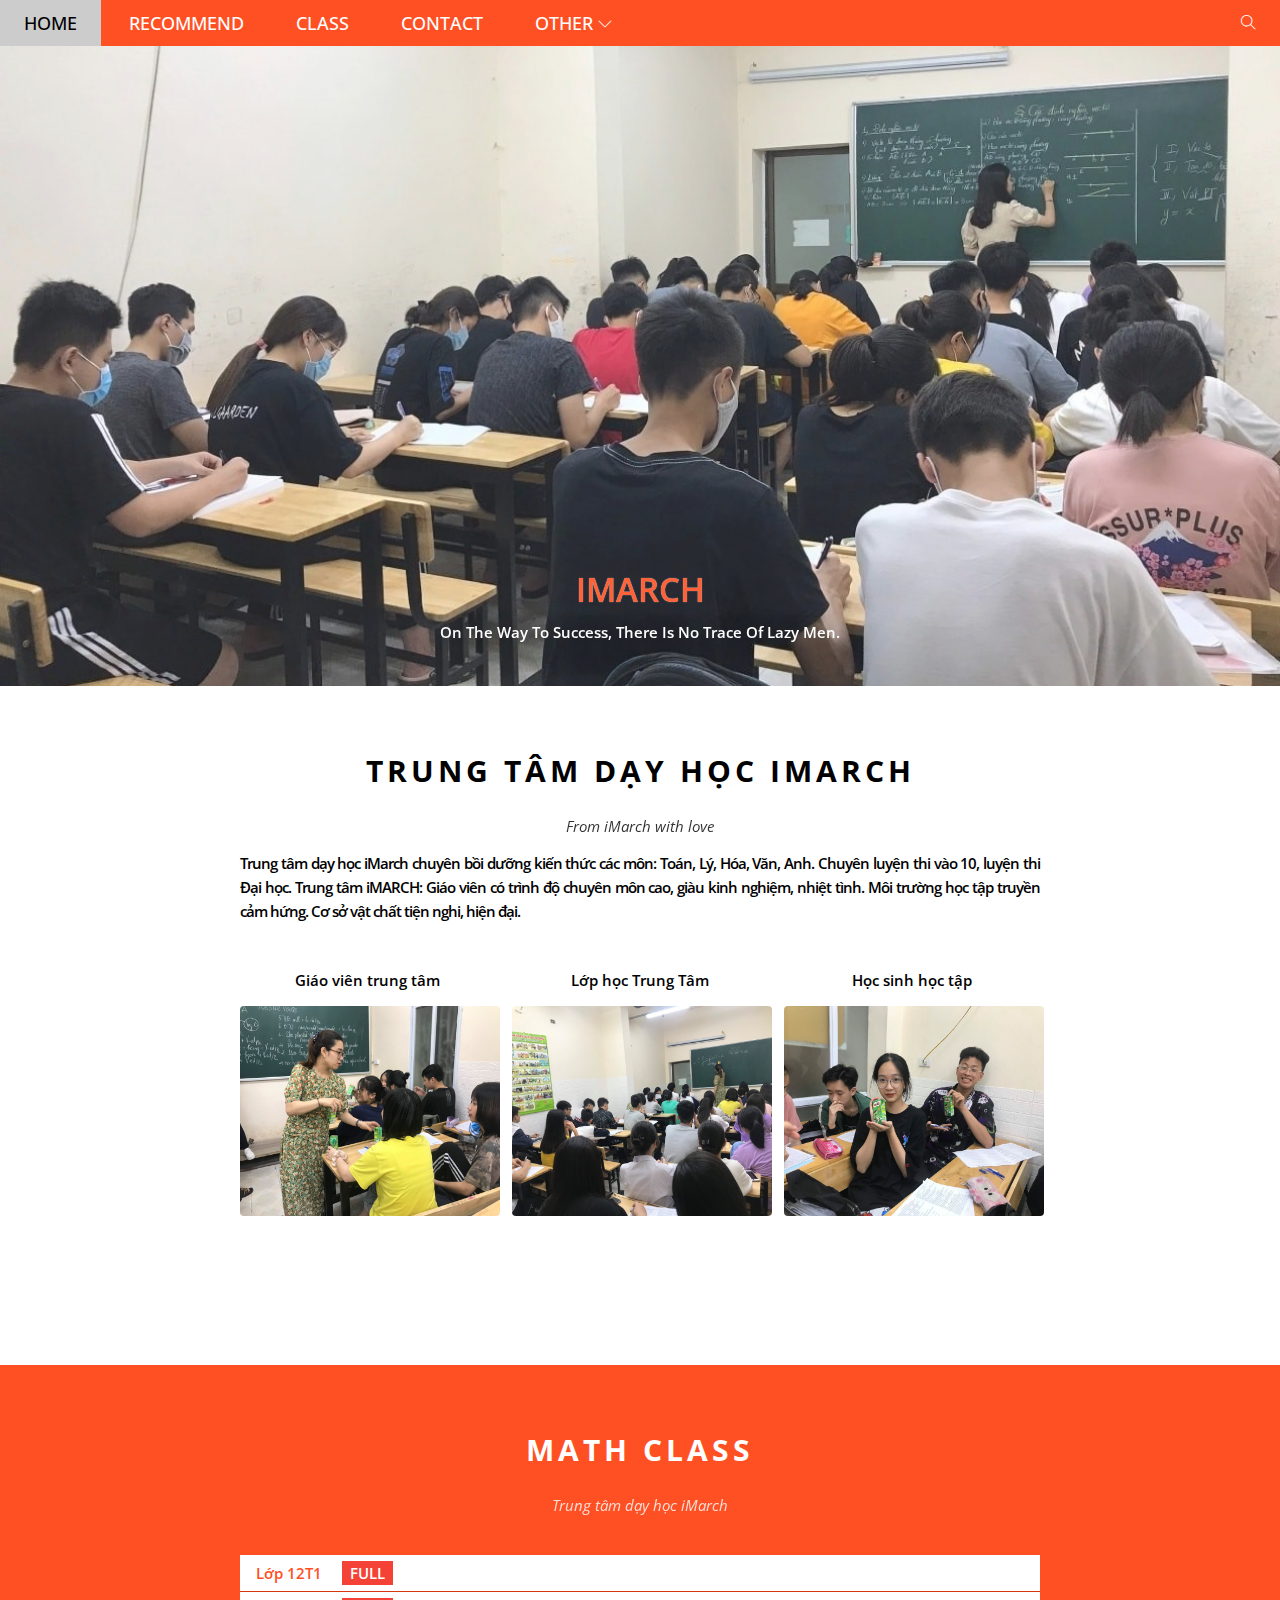
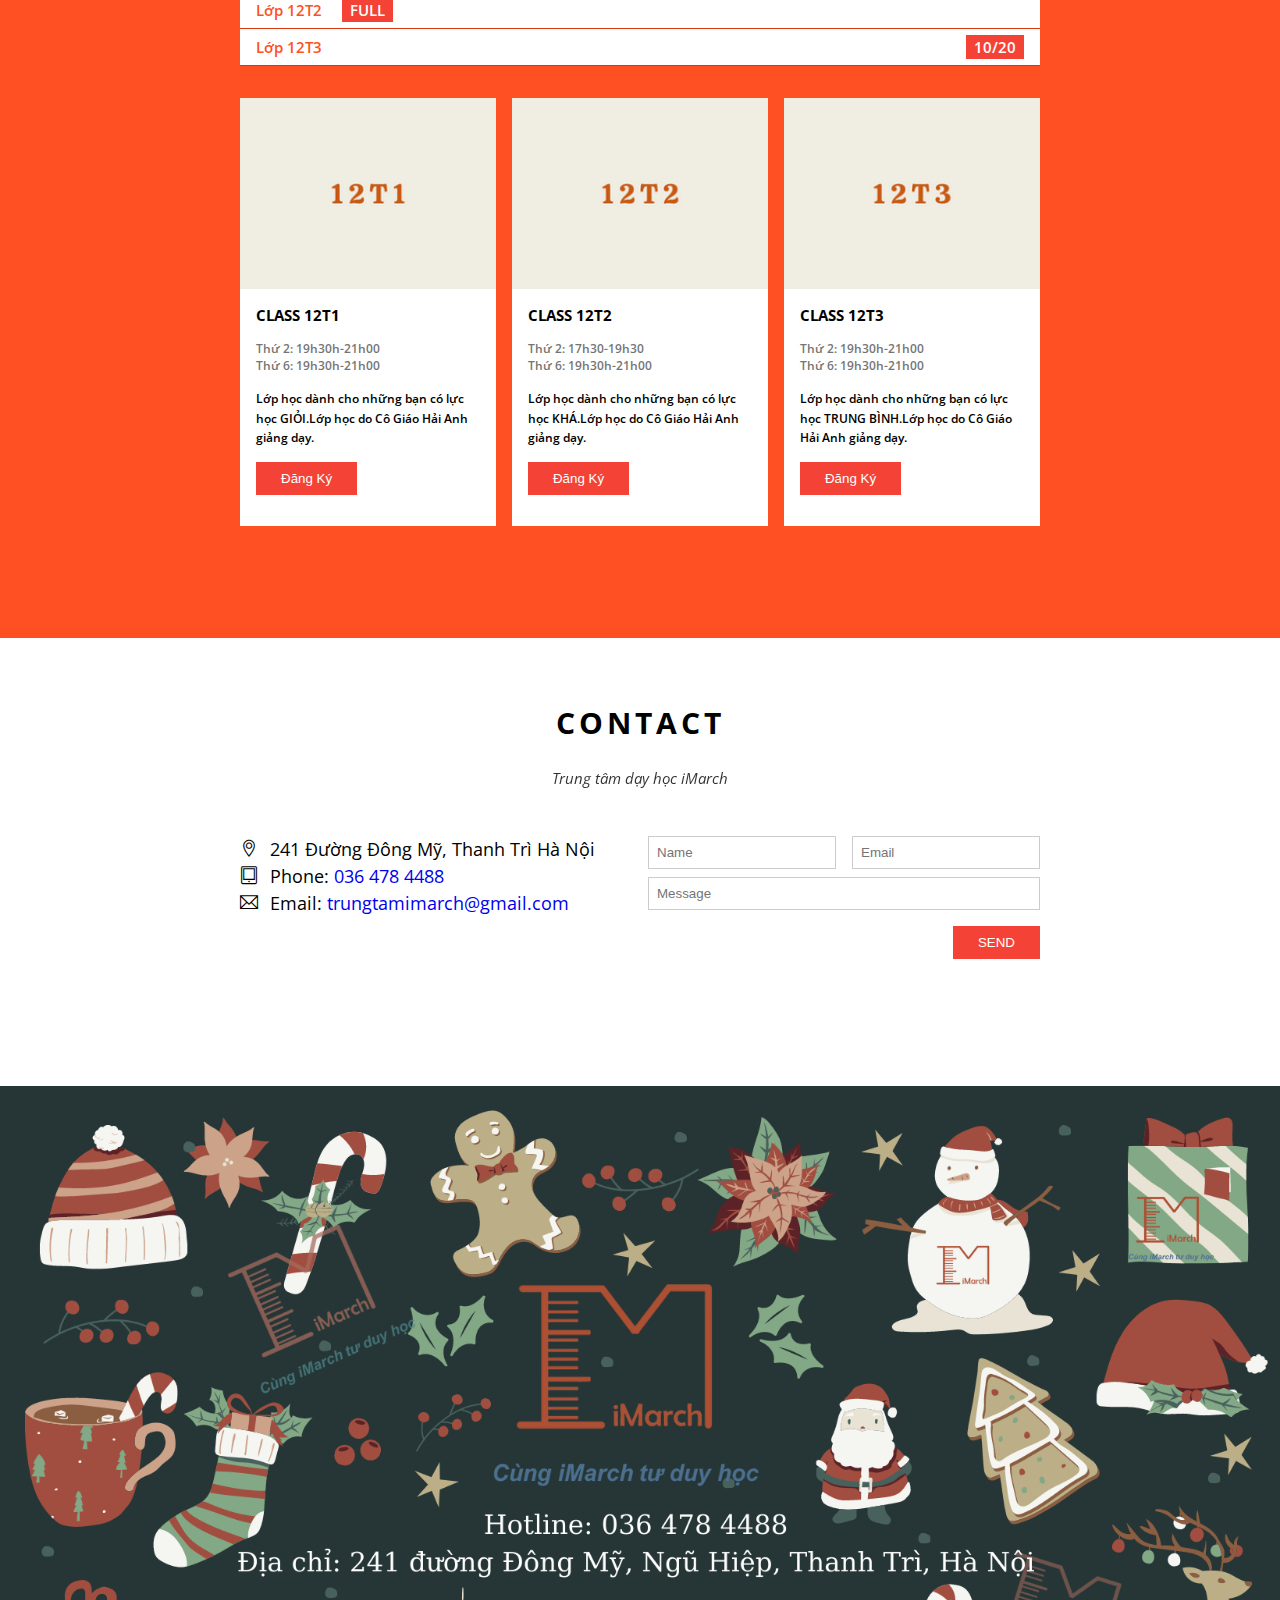
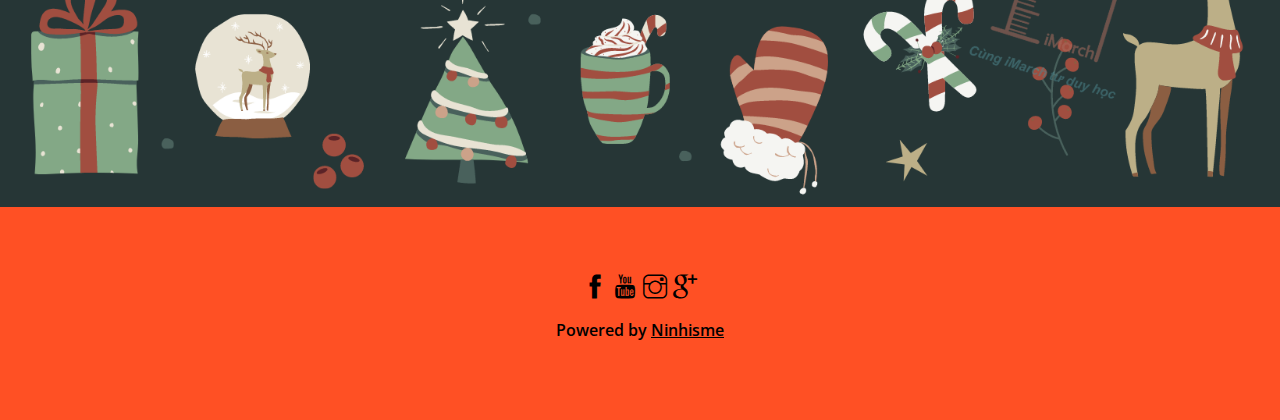
<file: index.html>
<!DOCTYPE html>
<html lang="en">
  <head>
    <meta charset="UTF-8" />
    <meta http-equiv="X-UA-Compatible" content="IE=edge" />
    <meta name="viewport" content="width=device-width, initial-scale=1.0" />
    <title>IMARCH</title>
    <link rel="icon" href="./assets/img/icontab.png" type="image/x-icon" />
    <link rel="stylesheet" href="./assets/css/styles.css" />
    <link rel="stylesheet" href="./assets/css/responsive.css">
    <link
      rel="stylesheet"
      href="./assets/font-icon/themify-icons/themify-icons.css"
    />
    <link rel="preconnect" href="https://fonts.googleapis.com">
    <link rel="preconnect" href="https://fonts.gstatic.com" crossorigin>
    <link href="https://fonts.googleapis.com/css2?family=Open+Sans:wght@300;400&display=swap" rel="stylesheet">
  </head>
  <body>
    <div id="main">
      <div id="header">
        <!-- Start Nav -->
        <ul id="nav">
          <li><a href="#">Home</a></li>
          <li><a href="#recomment">Recommend</a></li>
          <li><a href="#lop">Class</a></li>
          <li><a href="#contact">Contact</a></li>
          <li>
            <a href="#">
              Other
              <i class="nav-arrow-down ti-angle-down"></i>
            </a>
            <ul class="subnav">
              <li><a href="#">Teacher</a></li>
              <li><a href="#">Tutors</a></li>
              <li><a href="#">Students</a></li>
            </ul>
          </li>
        </ul>
        <!-- End Nav -->

        <!-- Start Search -->
        <div class="search-btn">
          <i class="search-icon ti-search"></i>
        </div>
         <!-- End Search -->
          
        <div id="moblie-menu" class="moblie-menu-btn">
            <i class="menu-icon ti-menu-alt"></i>
        </div>
        <!-- end Menu icon-->
      </div>

      <div id="slider">
        <div class="text-content">
            <h2 class="text-header">Imarch</h2>
            <div class="text-decription">On The Way To Success, There Is No Trace Of Lazy Men. </div>
        </div>  
      </div>
        
      <div id="content">
          <!--COntent  RECOMMENT nhé  -->
          <div id="recomment"class="content-section">
              <h2 class="section-heading">TRUNG TÂM DẠY HỌC IMARCH</h2>
              <p class="section-sub-heading">From iMarch with love</p>
              <p class="about-text">Trung tâm dạy học iMarch chuyên bồi dưỡng kiến thức các môn: Toán, Lý, Hóa, Văn, Anh. Chuyên luyện thi vào 10, luyện thi Đại học. Trung tâm iMARCH: Giáo viên có trình độ chuyên môn cao, giàu kinh nghiệm, nhiệt tình. Môi trường học tập truyền cảm hứng. Cơ sở vật chất tiện nghi, hiện đại.</p>
              <!-- Ảnh thành viên -->
              <div class="row list-member">
                  <div class=" column column-third mb-col-full mt-16 text-center">
                      <p class="member">Giáo viên trung tâm</p>
                      <img src="./assets/img/team/1.jpg" alt="Thẻ học sinh" class="member-img">
                  </div>

                  <div class=" column column-third mb-col-full mt-16 text-center">
                    <p class="member">Lớp học Trung Tâm</p>
                    <img src="./assets/img/team/2.jpg" alt="Lớp học Trung Tâm" class="member-img">
                  </div>

                  <div class=" column column-third mb-col-full mt-16 text-center">
                    <p class="member">Học sinh học tập</p>
                    <img src="./assets/img/team/3.jpg" alt="Học sinh học tập" class="member-img">
                </div>
                
                
              </div>
                  
          </div>
          <!--COntent  Class  nhé  -->
          <!-- tao class-section de to background vi ben trg co magin k to mau dc -->
          <div id="lop" class="class-section">
            <div class="content-section">
              <!-- CHo them chu text white de css sang chu white -->
              <h2 class="section-heading text-white">MATH CLASS</h2>
              <p class="section-sub-heading text-white">Trung tâm dạy học iMarch</p>

              <!-- Tao lop -->
              <ul class="class-student">
                <li>Lớp 12T1 <span class="full">FULL</span></li>
                <li>Lớp 12T2 <span class="full">FULL</span></li>
                <li>Lớp 12T3 <span class="empty">10/20</span></li>
              </ul>

              <!-- Lich hoc Lớp -->
              <div class="row lop-list">
                <div class="column column-third mb-col-full mt-16">
                    <img src="./assets/img/Class/12T1.png" alt="12T1" class="lop-img">
                    <div class="lop-content">
                        <h3 class="lopname-heading">CLASS 12T1</h3>
                        <p class="lop-time">Thứ 2: 19h30h-21h00 
                        <br>Thứ 6: 19h30h-21h00</p>
                        <p class="lop-desc">Lớp học dành cho những bạn có lực học GIỎI.Lớp học do Cô Giáo Hải Anh giảng dạy.</p>
                        <button class="btn mb-full-width js-register">Đăng Ký</button>

                    </div>
                </div>
                
                <div class="column column-third mb-col-full mt-16">
                  <img src="./assets/img/Class/12T2.png" alt="12T2" class="lop-img">
                  <div class="lop-content">
                      <h3 class="lopname-heading">CLASS 12T2</h3>
                      <p class="lop-time">Thứ 2: 17h30-19h30 
                      <br>Thứ 6: 19h30h-21h00</p>
                      <p class="lop-desc">Lớp học dành cho những bạn có lực học KHÁ.Lớp học do Cô Giáo Hải Anh giảng dạy.</p>
                      <button class="btn mb-full-width js-register">Đăng Ký</button>

                  </div>
                </div>

                <div class="column column-third mb-col-full mt-16">
                   <img src="./assets/img/Class/12T3.png" alt="12T3" class="lop-img">
                    <div class="lop-content">
                        <h3 class="lopname-heading">CLASS 12T3</h3>
                        <p class="lop-time">Thứ 2: 19h30h-21h00 
                        <br>Thứ 6: 19h30h-21h00</p>
                        <p class="lop-desc">Lớp học dành cho những bạn có lực học TRUNG BÌNH.Lớp học do Cô Giáo Hải Anh giảng dạy.</p>
                        <button class="btn mb-full-width  js-register">Đăng Ký</button>

                    </div>
                </div>
                 

              </div>
            </div>

          </div>
          
          <!--begin COntent  Contact  nhé  -->
          <div id="contact" class="content-section">
            <h2 class="section-heading">CONTACT</h2>
            <p class="section-sub-heading">Trung tâm dạy học iMarch</p>

            <div class="row contact-content">
              <div class="column column-two mb-col-full contact-left">
                  <p><i class="ti-location-pin"></i>241 Đường Đông Mỹ, Thanh Trì Hà Nội</p>
                  <p><i class="ti-tablet"></i>Phone: <a href="tel:036 478 4488" style="text-decoration: none;">036 478 4488</a></p>  
                  <p><i class="ti-email"></i>Email: <a href="mailto:trungtamimarch@gmail.com" style="text-decoration: none;">trungtamimarch@gmail.com</a>
                    </p>  
              </div>
              <!-- cách chia cột hàng của contant điền  -->
              <div class="column column-two mb-col-full contact-right" >
                  <form action="">
                      <div class="row">
                          <div class="column column-two mb-col-full ">
                              <input type="text" name="" required placeholder="Name" class="form-control">
                          </div>

                          <div class="column column-two mb-col-full mb-mt-8 ">    
                              <input type="email" name="" required placeholder="Email" class="form-control">
                          </div>
                      </div>

                      <div class="row mt-8">
                        <div class="column column-full mb-col-full ">
                            <input type="text" name="" required placeholder="Message" class="form-control">
                        </div>
                      </div>
                      <input class="contact-submit-btn btn mt-16 floatright  mb-full-width " type="submit" value="SEND">
                  </form>

              </div>
            </div>
          </div>
          <!--end COntent  Contact  nhé  -->
          
          

      </div>
      <!-- MAP -->
      <div class="map-section">
        <img src="./assets/img/map.png" alt="Map">
      </div>

      <div id="footer">
          <div class="social-list">
              <a href="https://www.facebook.com/iMarch95"><i class="ti-facebook"></i></a>
              <a href=""><i class="ti-youtube"></i></a>
              <a href=""><i class="ti-instagram"></i></a>
              <a href=""><i class="ti-google"></i></a>
              
          </div>
          <p class="copy-right">Powered by <a href="https://www.facebook.com/profile.php?id=100036182763689">Ninhisme</a></p>
      </div>

      <div class="modal js-modal">
          <div class="modal-container js-modal-container">
              <div class="modal-close js-modalclose">
                  <i class=" ti-close"></i> 
              </div>

              <header class="modal-header">
                  <i class="modal-heading-icon ti-clipboard"></i>
                  Thông tin học viên 
              </header>

              <div class="modal-body">
                  <label for="myname" class="modal-label">
                      <i class="ti-user"></i>
                      Họ và tên
                  </label>

                  <input id="myname" type="text" class="modal-input" placeholder="Bạn là ai nhỉ?">

                  <label for="number" class="modal-label">
                    <i class="ti-mobile"></i>
                    Số điện thoại
                  </label>

                  <input id="number" type="text" class="modal-input" placeholder="Số bạn là gì thế...">

                  <label for="location" class="modal-label">
                    <i class="ti-home"></i>
                    Địa chỉ,Nơi sống
                  </label>

                  <input id="location" type="text" class="modal-input" placeholder="Nhập địa chỉ...">

                  <button id="modal-register">
                      ĐĂNG KÝ
                      <i class="ti-check"></i>
                  </button>

              </div>

              <div class="modal-footer">
                  <p class="modal-help">Cần <a href="">hỗ trợ?</a></p>
              </div>
          </div>
      </div>

      <script>
        const buyBtns = document.querySelectorAll('.js-register')
        //tạo 1 biến modal liên kết với js-modal
        const modalshow = document.querySelector('.js-modal')
        //tạo 1 biến modalclose để liên kết với class js-modalclose
        const modalclose = document.querySelector('.js-modalclose')
        //tạo 1 biến modalcontainer liên kết js-modal-container
        const modalContainer = document.querySelector('.js-modal-container')
        

        function showregister(){
            //trong modalshow sẽ add class "open" vào class"modal bên trên"  trong list modalshow
            modalshow.classList.add('open')
        }
        
        function closeregister(){
          //trong modalshow sẽ xóa class" open" ỏ class"modal open" trong list modalclose
          modalshow.classList.remove('open')
       }

        //lặp qua từng thẻ và nghe hành vi click open
        for(const buyBtn of buyBtns){
            buyBtn.addEventListener('click', showregister)
        }

        // Nghe hành vi click vào nút button close
        modalclose.addEventListener('click', closeregister)
        
        //nghe hanh vi khi kích class modal se close (nổi bọt lên modal) 
        modalshow.addEventListener('click', closeregister)

        //Nghe hanh vi click vao modalcontainer se dừng nổi bọt lên modal vì modalcontainer là con của modal
        modalContainer.addEventListener('click', function(event){
            event.stopPropagation()
        })
        

      </script>
    </div>
    <!-- Open/close Header Menu -->
    <script>
        //gan 1 biến tên header = id tên header
        var header=document.getElementById('header')
         //gan 1 biến tên header = id tên header
        var moblieMenu=document.getElementById('moblie-menu')
        // gan 1 bien bang chieu cao cua id=header
        var headerHeight= header.clientHeight
        //biên mobliemenu lắng nghe click vào và truyền vào function
        moblieMenu.onclick=function(){
          //so sanh neu chieu cao cua id=header bang chieu cao bien headerHeight thi gan cho is Closed
            var isClosed = header.clientHeight === headerHeight;
            if (isClosed){
                header.style.height = 'auto';
            } 
            else{
                header.style.height = null;
            }
        }
    </script>

    <!-- Auto close when selection menu -->
    <script>
        // gán tất cả các thẻ a có href*="#"
        var menuItem = document.querySelectorAll('#nav li a[href*="#"]')
        for(var i=0 ; i<menuItem.length ; i++){
            var itemMenu =menuItem[i]; //gan itemMenu cho tung chu 

            //nếu kich vào chữ đó thì chuyền vào hàm or k kich vào chữ đó lập for tiếp
            itemMenu.onclick = function(event) {
                //Lấy thẻ a vừa click kiểm tra thẻ a (từ this) nào có các yếu tố lân cận như nó (là thẻ ul) và những yếu tố lân cận đấy có chứa class subnav thif gans isParent
                var isParent = this.nextElementSibling && this.nextElementSibling.classList.contains('subnav');
                if(isParent){
                  // bỏ qua cái mặc định ban đầu là điều hướng bởi #
                  event.preventDefault();
                }
                else{
                  //tắt tab đi điều hướng len # cua no
                  header.style.height = null;
                }
                
            }
        }
    </script>
    
  </body>
</html>
</file>
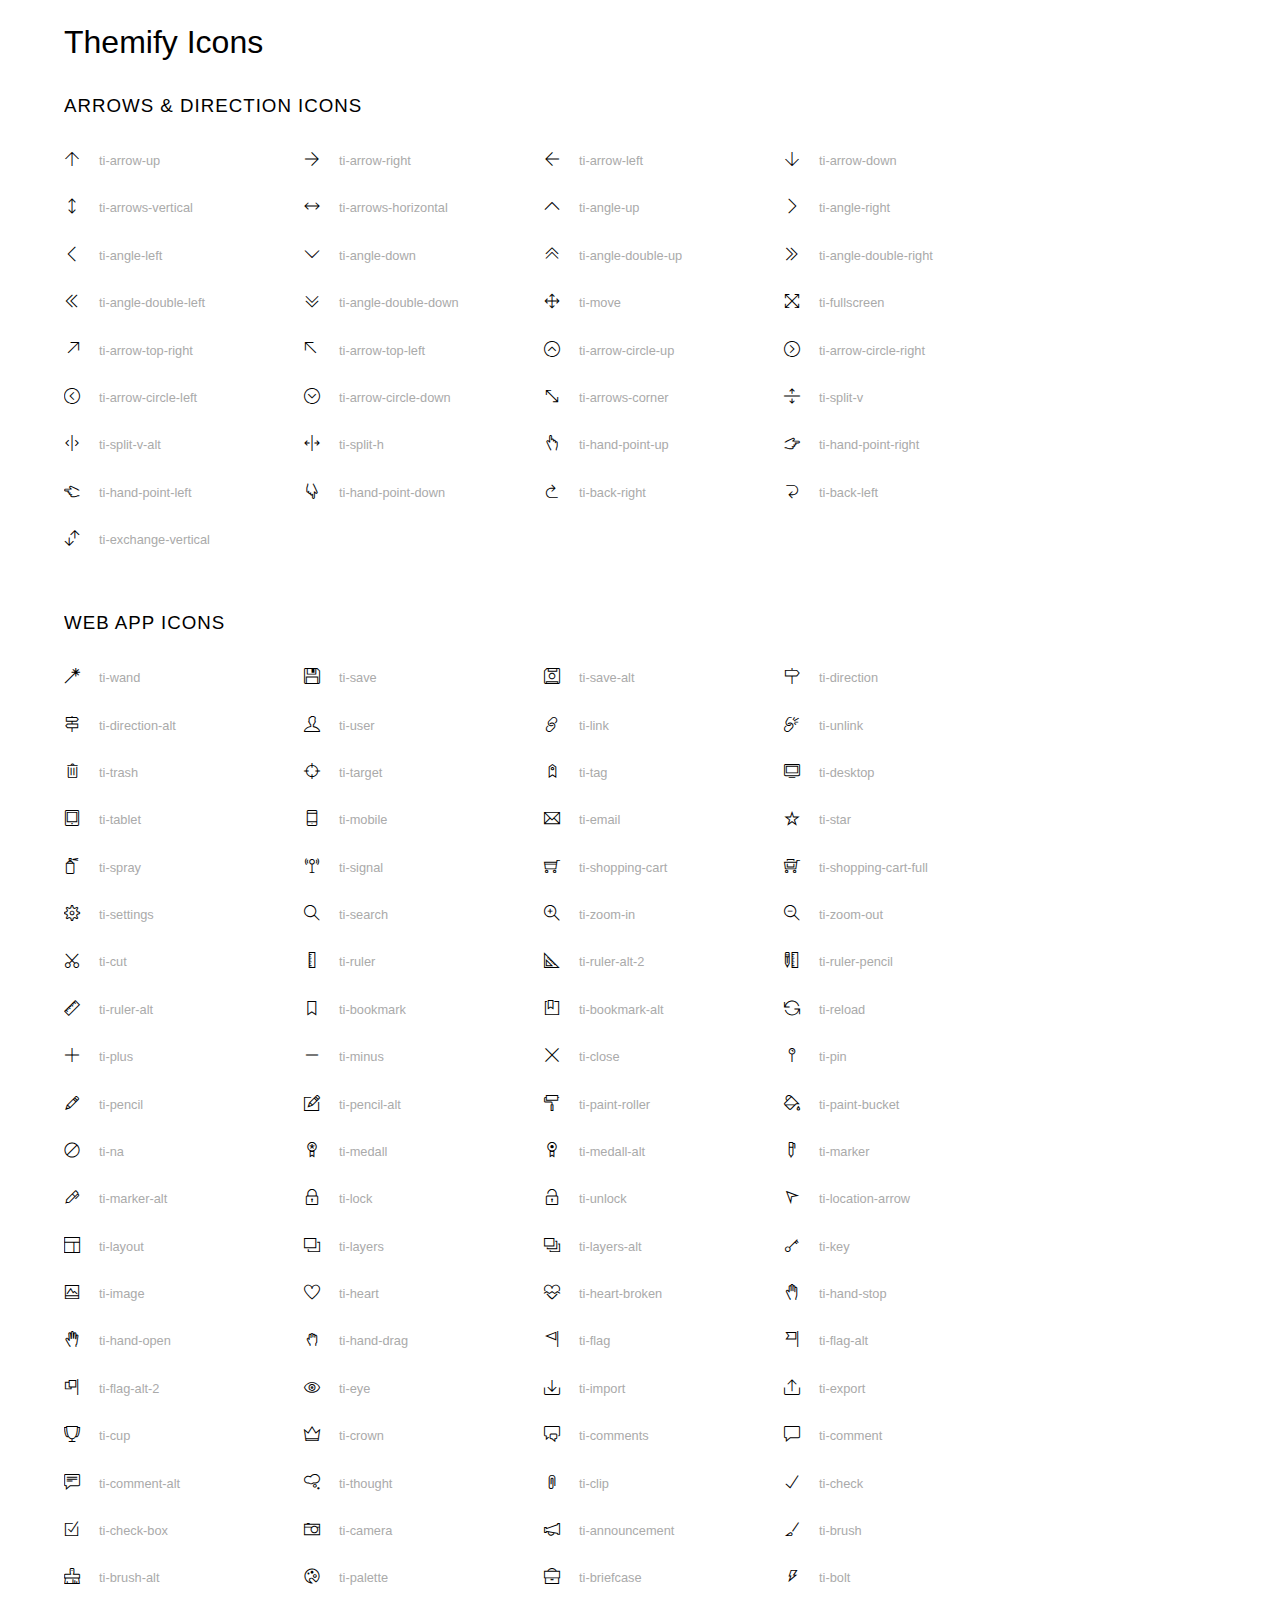
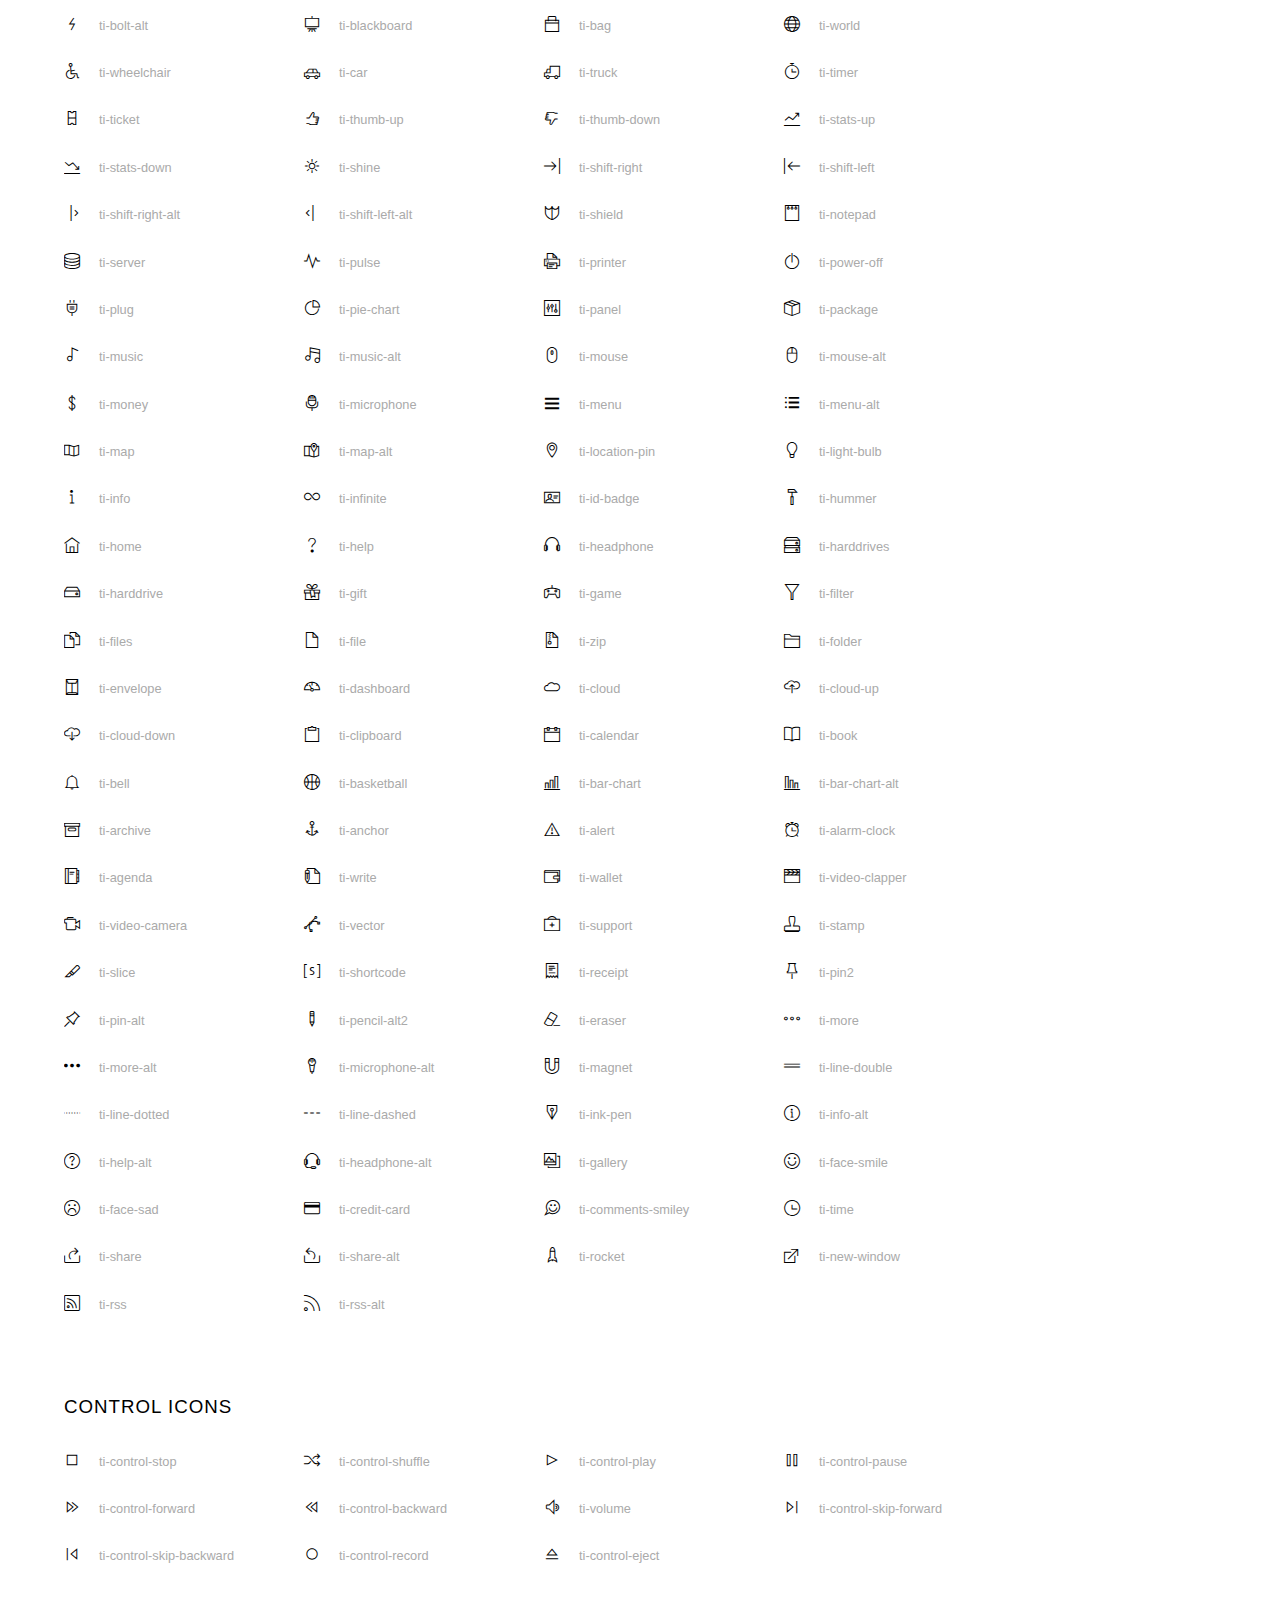
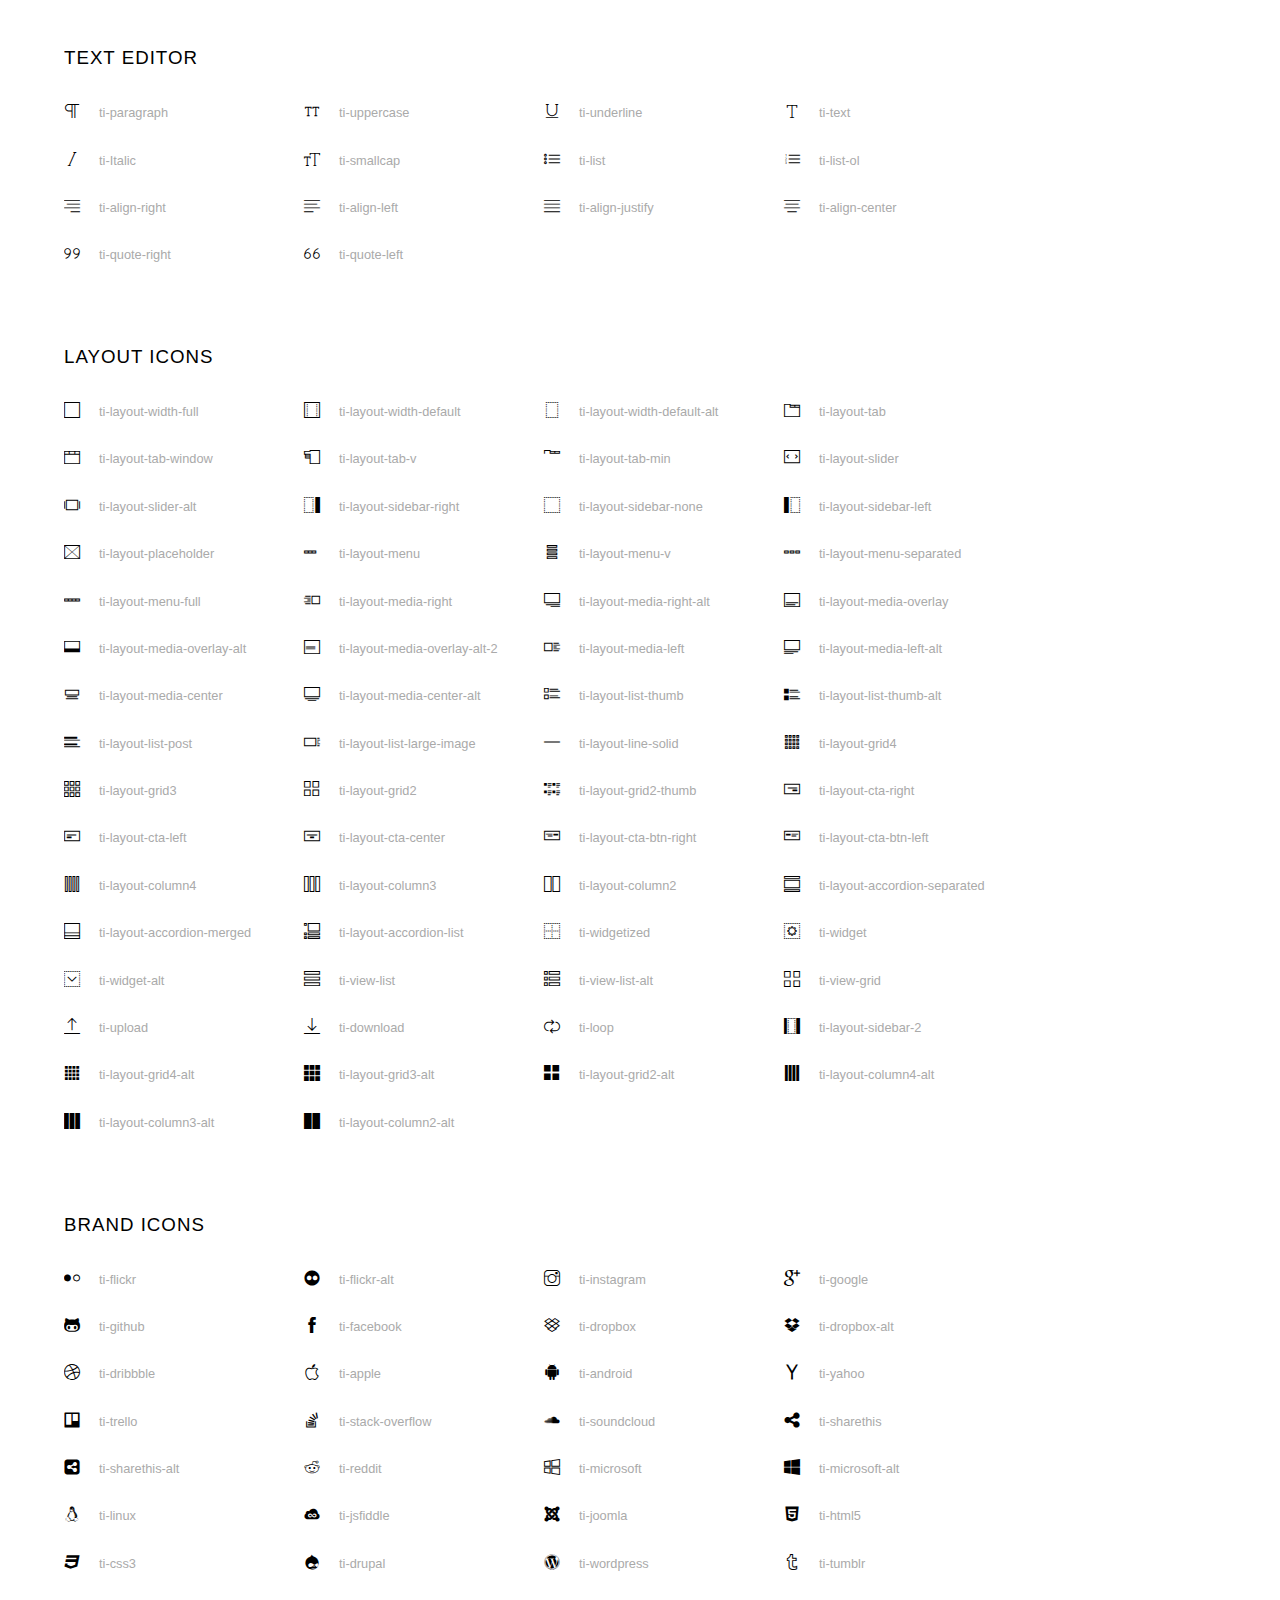
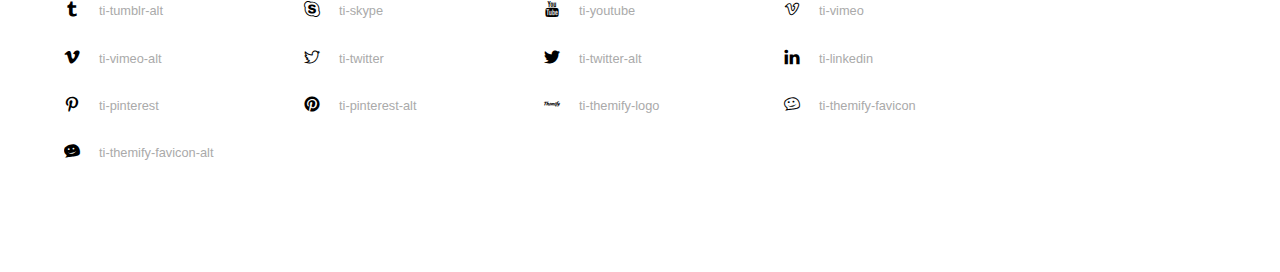
<file: assets/font-icon/themify-icons/index.html>
<!doctype html>
<html>
<head>
	<meta charset="utf-8">
	<title>Themify Icon Font</title>
	<meta name="viewport" content="width=device-width">
	<link rel="stylesheet" href="demo-files/demo.css">
	<link rel="stylesheet" href="themify-icons.css">
	<!--[if lt IE 8]><!-->
	<link rel="stylesheet" href="ie7/ie7.css">
	<!--<![endif]-->
</head>
<body>
	<h1>Themify Icons</h1>

	<div class="icon-section">

		<div class="icon-section">
			<h3>Arrows &amp; Direction Icons </h3>

			<div class="icon-container">
				<span class="ti-arrow-up"></span><span class="icon-name"> ti-arrow-up</span>
			</div>
			<div class="icon-container">
				<span class="ti-arrow-right"></span><span class="icon-name"> ti-arrow-right</span>
			</div>
			<div class="icon-container">
				<span class="ti-arrow-left"></span><span class="icon-name"> ti-arrow-left</span>
			</div>
			<div class="icon-container">
				<span class="ti-arrow-down"></span><span class="icon-name"> ti-arrow-down</span>
			</div>
			<div class="icon-container">
				<span class="ti-arrows-vertical"></span><span class="icon-name"> ti-arrows-vertical</span>
			</div>
			<div class="icon-container">
				<span class="ti-arrows-horizontal"></span><span class="icon-name"> ti-arrows-horizontal</span>
			</div>
			<div class="icon-container">
				<span class="ti-angle-up"></span><span class="icon-name"> ti-angle-up</span>
			</div>
			<div class="icon-container">
				<span class="ti-angle-right"></span><span class="icon-name"> ti-angle-right</span>
			</div>
			<div class="icon-container">
				<span class="ti-angle-left"></span><span class="icon-name"> ti-angle-left</span>
			</div>
			<div class="icon-container">
				<span class="ti-angle-down"></span><span class="icon-name"> ti-angle-down</span>
			</div>	
			<div class="icon-container">
				<span class="ti-angle-double-up"></span><span class="icon-name"> ti-angle-double-up</span>
			</div>
			<div class="icon-container">
				<span class="ti-angle-double-right"></span><span class="icon-name"> ti-angle-double-right</span>
			</div>
			<div class="icon-container">
				<span class="ti-angle-double-left"></span><span class="icon-name"> ti-angle-double-left</span>
			</div>
			<div class="icon-container">
				<span class="ti-angle-double-down"></span><span class="icon-name"> ti-angle-double-down</span>
			</div>					
			<div class="icon-container">
				<span class="ti-move"></span><span class="icon-name"> ti-move</span>
			</div>
			<div class="icon-container">
				<span class="ti-fullscreen"></span><span class="icon-name"> ti-fullscreen</span>
			</div>
			<div class="icon-container">
				<span class="ti-arrow-top-right"></span><span class="icon-name"> ti-arrow-top-right</span>
			</div>
			<div class="icon-container">
				<span class="ti-arrow-top-left"></span><span class="icon-name"> ti-arrow-top-left</span>
			</div>
			<div class="icon-container">
				<span class="ti-arrow-circle-up"></span><span class="icon-name"> ti-arrow-circle-up</span>
			</div>
			<div class="icon-container">
				<span class="ti-arrow-circle-right"></span><span class="icon-name"> ti-arrow-circle-right</span>
			</div>
			<div class="icon-container">
				<span class="ti-arrow-circle-left"></span><span class="icon-name"> ti-arrow-circle-left</span>
			</div>
			<div class="icon-container">
				<span class="ti-arrow-circle-down"></span><span class="icon-name"> ti-arrow-circle-down</span>
			</div>
			<div class="icon-container">
				<span class="ti-arrows-corner"></span><span class="icon-name"> ti-arrows-corner</span>
			</div>
			<div class="icon-container">
				<span class="ti-split-v"></span><span class="icon-name"> ti-split-v</span>
			</div>

			<div class="icon-container">
				<span class="ti-split-v-alt"></span><span class="icon-name"> ti-split-v-alt</span>
			</div>
			<div class="icon-container">
				<span class="ti-split-h"></span><span class="icon-name"> ti-split-h</span>
			</div>
			<div class="icon-container">
				<span class="ti-hand-point-up"></span><span class="icon-name"> ti-hand-point-up</span>
			</div>
			<div class="icon-container">
				<span class="ti-hand-point-right"></span><span class="icon-name"> ti-hand-point-right</span>
			</div>
			<div class="icon-container">
				<span class="ti-hand-point-left"></span><span class="icon-name"> ti-hand-point-left</span>
			</div>
			<div class="icon-container">
				<span class="ti-hand-point-down"></span><span class="icon-name"> ti-hand-point-down</span>
			</div>
			<div class="icon-container">
				<span class="ti-back-right"></span><span class="icon-name"> ti-back-right</span>
			</div>
			<div class="icon-container">
				<span class="ti-back-left"></span><span class="icon-name"> ti-back-left</span>
			</div>
			<div class="icon-container">
				<span class="ti-exchange-vertical"></span><span class="icon-name"> ti-exchange-vertical</span>
			</div>

		</div> <!-- Arrows Icons -->



		<h3>Web App Icons</h3>
		
		<div class="icon-section">

			<div class="icon-container">
				<span class="ti-wand"></span><span class="icon-name"> ti-wand</span>
			</div>
			<div class="icon-container">
				<span class="ti-save"></span><span class="icon-name"> ti-save</span>
			</div>
			<div class="icon-container">
				<span class="ti-save-alt"></span><span class="icon-name"> ti-save-alt</span>
			</div>

			<div class="icon-container">
				<span class="ti-direction"></span><span class="icon-name"> ti-direction</span>
			</div>
			<div class="icon-container">
				<span class="ti-direction-alt"></span><span class="icon-name"> ti-direction-alt</span>
			</div>
			<div class="icon-container">
				<span class="ti-user"></span><span class="icon-name"> ti-user</span>
			</div>
			<div class="icon-container">
				<span class="ti-link"></span><span class="icon-name"> ti-link</span>
			</div>
			<div class="icon-container">
				<span class="ti-unlink"></span><span class="icon-name"> ti-unlink</span>
			</div>
			<div class="icon-container">
				<span class="ti-trash"></span><span class="icon-name"> ti-trash</span>
			</div>
			<div class="icon-container">
				<span class="ti-target"></span><span class="icon-name"> ti-target</span>
			</div>
			<div class="icon-container">
				<span class="ti-tag"></span><span class="icon-name"> ti-tag</span>
			</div>
			<div class="icon-container">
				<span class="ti-desktop"></span><span class="icon-name"> ti-desktop</span>
			</div>
			<div class="icon-container">
				<span class="ti-tablet"></span><span class="icon-name"> ti-tablet</span>
			</div>
			<div class="icon-container">
				<span class="ti-mobile"></span><span class="icon-name"> ti-mobile</span>
			</div>
			<div class="icon-container">
				<span class="ti-email"></span><span class="icon-name"> ti-email</span>
			</div>	
			<div class="icon-container">
				<span class="ti-star"></span><span class="icon-name"> ti-star</span>
			</div>
			<div class="icon-container">
				<span class="ti-spray"></span><span class="icon-name"> ti-spray</span>
			</div>
			<div class="icon-container">
				<span class="ti-signal"></span><span class="icon-name"> ti-signal</span>
			</div>
			<div class="icon-container">
				<span class="ti-shopping-cart"></span><span class="icon-name"> ti-shopping-cart</span>
			</div>
			<div class="icon-container">
				<span class="ti-shopping-cart-full"></span><span class="icon-name"> ti-shopping-cart-full</span>
			</div>
			<div class="icon-container">
				<span class="ti-settings"></span><span class="icon-name"> ti-settings</span>
			</div>
			<div class="icon-container">
				<span class="ti-search"></span><span class="icon-name"> ti-search</span>
			</div>
			<div class="icon-container">
				<span class="ti-zoom-in"></span><span class="icon-name"> ti-zoom-in</span>
			</div>
			<div class="icon-container">
				<span class="ti-zoom-out"></span><span class="icon-name"> ti-zoom-out</span>
			</div>
			<div class="icon-container">
				<span class="ti-cut"></span><span class="icon-name"> ti-cut</span>
			</div>
			<div class="icon-container">
				<span class="ti-ruler"></span><span class="icon-name"> ti-ruler</span>
			</div>
			<div class="icon-container">
				<span class="ti-ruler-alt-2"></span><span class="icon-name"> ti-ruler-alt-2</span>
			</div>			
			<div class="icon-container">
				<span class="ti-ruler-pencil"></span><span class="icon-name"> ti-ruler-pencil</span>
			</div>
			<div class="icon-container">
				<span class="ti-ruler-alt"></span><span class="icon-name"> ti-ruler-alt</span>
			</div>
			<div class="icon-container">
				<span class="ti-bookmark"></span><span class="icon-name"> ti-bookmark</span>
			</div>
			<div class="icon-container">
				<span class="ti-bookmark-alt"></span><span class="icon-name"> ti-bookmark-alt</span>
			</div>
			<div class="icon-container">
				<span class="ti-reload"></span><span class="icon-name"> ti-reload</span>
			</div>
			<div class="icon-container">
				<span class="ti-plus"></span><span class="icon-name"> ti-plus</span>
			</div>
			<div class="icon-container">
				<span class="ti-minus"></span><span class="icon-name"> ti-minus</span>
			</div>
			<div class="icon-container">
				<span class="ti-close"></span><span class="icon-name"> ti-close</span>
			</div>			
			<div class="icon-container">
				<span class="ti-pin"></span><span class="icon-name"> ti-pin</span>
			</div>
			<div class="icon-container">
				<span class="ti-pencil"></span><span class="icon-name"> ti-pencil</span>
			</div>
					
		  	<div class="icon-container">
				<span class="ti-pencil-alt"></span><span class="icon-name"> ti-pencil-alt</span>
			</div>
			<div class="icon-container">
				<span class="ti-paint-roller"></span><span class="icon-name"> ti-paint-roller</span>
			</div>
			<div class="icon-container">
				<span class="ti-paint-bucket"></span><span class="icon-name"> ti-paint-bucket</span>
			</div>
			<div class="icon-container">
				<span class="ti-na"></span><span class="icon-name"> ti-na</span>
			</div>
			<div class="icon-container">
				<span class="ti-medall"></span><span class="icon-name"> ti-medall</span>
			</div>
			<div class="icon-container">
				<span class="ti-medall-alt"></span><span class="icon-name"> ti-medall-alt</span>
			</div>
			<div class="icon-container">
				<span class="ti-marker"></span><span class="icon-name"> ti-marker</span>
			</div>
			<div class="icon-container">
				<span class="ti-marker-alt"></span><span class="icon-name"> ti-marker-alt</span>
			</div>

			<div class="icon-container">
				<span class="ti-lock"></span><span class="icon-name"> ti-lock</span>
			</div>
			<div class="icon-container">
				<span class="ti-unlock"></span><span class="icon-name"> ti-unlock</span>
			</div>
			<div class="icon-container">
				<span class="ti-location-arrow"></span><span class="icon-name"> ti-location-arrow</span>
			</div>
			<div class="icon-container">
				<span class="ti-layout"></span><span class="icon-name"> ti-layout</span>
			</div>
			<div class="icon-container">
				<span class="ti-layers"></span><span class="icon-name"> ti-layers</span>
			</div>
			<div class="icon-container">
				<span class="ti-layers-alt"></span><span class="icon-name"> ti-layers-alt</span>
			</div>
			<div class="icon-container">
				<span class="ti-key"></span><span class="icon-name"> ti-key</span>
			</div>
			<div class="icon-container">
				<span class="ti-image"></span><span class="icon-name"> ti-image</span>
			</div>
			<div class="icon-container">
				<span class="ti-heart"></span><span class="icon-name"> ti-heart</span>
			</div>
			<div class="icon-container">
				<span class="ti-heart-broken"></span><span class="icon-name"> ti-heart-broken</span>
			</div>
			<div class="icon-container">
				<span class="ti-hand-stop"></span><span class="icon-name"> ti-hand-stop</span>
			</div>
			<div class="icon-container">
				<span class="ti-hand-open"></span><span class="icon-name"> ti-hand-open</span>
			</div>
			<div class="icon-container">
				<span class="ti-hand-drag"></span><span class="icon-name"> ti-hand-drag</span>
			</div>
			<div class="icon-container">
				<span class="ti-flag"></span><span class="icon-name"> ti-flag</span>
			</div>
			<div class="icon-container">
				<span class="ti-flag-alt"></span><span class="icon-name"> ti-flag-alt</span>
			</div>
			<div class="icon-container">
				<span class="ti-flag-alt-2"></span><span class="icon-name"> ti-flag-alt-2</span>
			</div>
			<div class="icon-container">
				<span class="ti-eye"></span><span class="icon-name"> ti-eye</span>
			</div>
			<div class="icon-container">
				<span class="ti-import"></span><span class="icon-name"> ti-import</span>
			</div>			
			<div class="icon-container">
				<span class="ti-export"></span><span class="icon-name"> ti-export</span>
			</div>
			<div class="icon-container">
				<span class="ti-cup"></span><span class="icon-name"> ti-cup</span>
			</div>
			<div class="icon-container">
				<span class="ti-crown"></span><span class="icon-name"> ti-crown</span>
			</div>
			<div class="icon-container">
				<span class="ti-comments"></span><span class="icon-name"> ti-comments</span>
			</div>
			<div class="icon-container">
				<span class="ti-comment"></span><span class="icon-name"> ti-comment</span>
			</div>
			<div class="icon-container">
				<span class="ti-comment-alt"></span><span class="icon-name"> ti-comment-alt</span>
			</div>
			<div class="icon-container">
				<span class="ti-thought"></span><span class="icon-name"> ti-thought</span>
			</div>			
			<div class="icon-container">
				<span class="ti-clip"></span><span class="icon-name"> ti-clip</span>
			</div>

			<div class="icon-container">
				<span class="ti-check"></span><span class="icon-name"> ti-check</span>
			</div>
			<div class="icon-container">
				<span class="ti-check-box"></span><span class="icon-name"> ti-check-box</span>
			</div>
			<div class="icon-container">
				<span class="ti-camera"></span><span class="icon-name"> ti-camera</span>
			</div>
			<div class="icon-container">
				<span class="ti-announcement"></span><span class="icon-name"> ti-announcement</span>
			</div>
			<div class="icon-container">
				<span class="ti-brush"></span><span class="icon-name"> ti-brush</span>
			</div>
			<div class="icon-container">
				<span class="ti-brush-alt"></span><span class="icon-name"> ti-brush-alt</span>
			</div>
			<div class="icon-container">
				<span class="ti-palette"></span><span class="icon-name"> ti-palette</span>
			</div>			
			<div class="icon-container">
				<span class="ti-briefcase"></span><span class="icon-name"> ti-briefcase</span>
			</div>
			<div class="icon-container">
				<span class="ti-bolt"></span><span class="icon-name"> ti-bolt</span>
			</div>
			<div class="icon-container">
				<span class="ti-bolt-alt"></span><span class="icon-name"> ti-bolt-alt</span>
			</div>
			<div class="icon-container">
				<span class="ti-blackboard"></span><span class="icon-name"> ti-blackboard</span>
			</div>
			<div class="icon-container">
				<span class="ti-bag"></span><span class="icon-name"> ti-bag</span>
			</div>
			<div class="icon-container">
				<span class="ti-world"></span><span class="icon-name"> ti-world</span>
			</div>
			<div class="icon-container">
				<span class="ti-wheelchair"></span><span class="icon-name"> ti-wheelchair</span>
			</div>
			<div class="icon-container">
				<span class="ti-car"></span><span class="icon-name"> ti-car</span>
			</div>
			<div class="icon-container">
				<span class="ti-truck"></span><span class="icon-name"> ti-truck</span>
			</div>
			<div class="icon-container">
				<span class="ti-timer"></span><span class="icon-name"> ti-timer</span>
			</div>
			<div class="icon-container">
				<span class="ti-ticket"></span><span class="icon-name"> ti-ticket</span>
			</div>
			<div class="icon-container">
				<span class="ti-thumb-up"></span><span class="icon-name"> ti-thumb-up</span>
			</div>
			<div class="icon-container">
				<span class="ti-thumb-down"></span><span class="icon-name"> ti-thumb-down</span>
			</div>

			<div class="icon-container">
				<span class="ti-stats-up"></span><span class="icon-name"> ti-stats-up</span>
			</div>
			<div class="icon-container">
				<span class="ti-stats-down"></span><span class="icon-name"> ti-stats-down</span>
			</div>
			<div class="icon-container">
				<span class="ti-shine"></span><span class="icon-name"> ti-shine</span>
			</div>
			<div class="icon-container">
				<span class="ti-shift-right"></span><span class="icon-name"> ti-shift-right</span>
			</div>
			<div class="icon-container">
				<span class="ti-shift-left"></span><span class="icon-name"> ti-shift-left</span>
			</div>

			<div class="icon-container">
				<span class="ti-shift-right-alt"></span><span class="icon-name"> ti-shift-right-alt</span>
			</div>
			<div class="icon-container">
				<span class="ti-shift-left-alt"></span><span class="icon-name"> ti-shift-left-alt</span>
			</div>
			<div class="icon-container">
				<span class="ti-shield"></span><span class="icon-name"> ti-shield</span>
			</div>
			<div class="icon-container">
				<span class="ti-notepad"></span><span class="icon-name"> ti-notepad</span>
			</div>
			<div class="icon-container">
				<span class="ti-server"></span><span class="icon-name"> ti-server</span>
			</div>

			<div class="icon-container">
				<span class="ti-pulse"></span><span class="icon-name"> ti-pulse</span>
			</div>
			<div class="icon-container">
				<span class="ti-printer"></span><span class="icon-name"> ti-printer</span>
			</div>
			<div class="icon-container">
				<span class="ti-power-off"></span><span class="icon-name"> ti-power-off</span>
			</div>
			<div class="icon-container">
				<span class="ti-plug"></span><span class="icon-name"> ti-plug</span>
			</div>
			<div class="icon-container">
				<span class="ti-pie-chart"></span><span class="icon-name"> ti-pie-chart</span>
			</div>

			<div class="icon-container">
				<span class="ti-panel"></span><span class="icon-name"> ti-panel</span>
			</div>
			<div class="icon-container">
				<span class="ti-package"></span><span class="icon-name"> ti-package</span>
			</div>
			<div class="icon-container">
				<span class="ti-music"></span><span class="icon-name"> ti-music</span>
			</div>
			<div class="icon-container">
				<span class="ti-music-alt"></span><span class="icon-name"> ti-music-alt</span>
			</div>
			<div class="icon-container">
				<span class="ti-mouse"></span><span class="icon-name"> ti-mouse</span>
			</div>
			<div class="icon-container">
				<span class="ti-mouse-alt"></span><span class="icon-name"> ti-mouse-alt</span>
			</div>
			<div class="icon-container">
				<span class="ti-money"></span><span class="icon-name"> ti-money</span>
			</div>
			<div class="icon-container">
				<span class="ti-microphone"></span><span class="icon-name"> ti-microphone</span>
			</div>
			<div class="icon-container">
				<span class="ti-menu"></span><span class="icon-name"> ti-menu</span>
			</div>
			<div class="icon-container">
				<span class="ti-menu-alt"></span><span class="icon-name"> ti-menu-alt</span>
			</div>
			<div class="icon-container">
				<span class="ti-map"></span><span class="icon-name"> ti-map</span>
			</div>
			<div class="icon-container">
				<span class="ti-map-alt"></span><span class="icon-name"> ti-map-alt</span>
			</div>

			<div class="icon-container">
				<span class="ti-location-pin"></span><span class="icon-name"> ti-location-pin</span>
			</div>

			<div class="icon-container">
				<span class="ti-light-bulb"></span><span class="icon-name"> ti-light-bulb</span>
			</div>
			<div class="icon-container">
				<span class="ti-info"></span><span class="icon-name"> ti-info</span>
			</div>
			<div class="icon-container">
				<span class="ti-infinite"></span><span class="icon-name"> ti-infinite</span>
			</div>
			<div class="icon-container">
				<span class="ti-id-badge"></span><span class="icon-name"> ti-id-badge</span>
			</div>
			<div class="icon-container">
				<span class="ti-hummer"></span><span class="icon-name"> ti-hummer</span>
			</div>
			<div class="icon-container">
				<span class="ti-home"></span><span class="icon-name"> ti-home</span>
			</div>
			<div class="icon-container">
				<span class="ti-help"></span><span class="icon-name"> ti-help</span>
			</div>
			<div class="icon-container">
				<span class="ti-headphone"></span><span class="icon-name"> ti-headphone</span>
			</div>
			<div class="icon-container">
				<span class="ti-harddrives"></span><span class="icon-name"> ti-harddrives</span>
			</div>
			<div class="icon-container">
				<span class="ti-harddrive"></span><span class="icon-name"> ti-harddrive</span>
			</div>
			<div class="icon-container">
				<span class="ti-gift"></span><span class="icon-name"> ti-gift</span>
			</div>
			<div class="icon-container">
				<span class="ti-game"></span><span class="icon-name"> ti-game</span>
			</div>
			<div class="icon-container">
				<span class="ti-filter"></span><span class="icon-name"> ti-filter</span>
			</div>
			<div class="icon-container">
				<span class="ti-files"></span><span class="icon-name"> ti-files</span>
			</div>
			<div class="icon-container">
				<span class="ti-file"></span><span class="icon-name"> ti-file</span>
			</div>
			<div class="icon-container">
				<span class="ti-zip"></span><span class="icon-name"> ti-zip</span>
			</div>
			<div class="icon-container">
				<span class="ti-folder"></span><span class="icon-name"> ti-folder</span>
			</div>			
			<div class="icon-container">
				<span class="ti-envelope"></span><span class="icon-name"> ti-envelope</span>
			</div>


			<div class="icon-container">
				<span class="ti-dashboard"></span><span class="icon-name"> ti-dashboard</span>
			</div>
			<div class="icon-container">
				<span class="ti-cloud"></span><span class="icon-name"> ti-cloud</span>
			</div>
			<div class="icon-container">
				<span class="ti-cloud-up"></span><span class="icon-name"> ti-cloud-up</span>
			</div>
			<div class="icon-container">
				<span class="ti-cloud-down"></span><span class="icon-name"> ti-cloud-down</span>
			</div>
			<div class="icon-container">
				<span class="ti-clipboard"></span><span class="icon-name"> ti-clipboard</span>
			</div>
			<div class="icon-container">
				<span class="ti-calendar"></span><span class="icon-name"> ti-calendar</span>
			</div>
			<div class="icon-container">
				<span class="ti-book"></span><span class="icon-name"> ti-book</span>
			</div>
			<div class="icon-container">
				<span class="ti-bell"></span><span class="icon-name"> ti-bell</span>
			</div>
			<div class="icon-container">
				<span class="ti-basketball"></span><span class="icon-name"> ti-basketball</span>
			</div>
			<div class="icon-container">
				<span class="ti-bar-chart"></span><span class="icon-name"> ti-bar-chart</span>
			</div>
			<div class="icon-container">
				<span class="ti-bar-chart-alt"></span><span class="icon-name"> ti-bar-chart-alt</span>
			</div>


			<div class="icon-container">
				<span class="ti-archive"></span><span class="icon-name"> ti-archive</span>
			</div>
			<div class="icon-container">
				<span class="ti-anchor"></span><span class="icon-name"> ti-anchor</span>
			</div>

			<div class="icon-container">
				<span class="ti-alert"></span><span class="icon-name"> ti-alert</span>
			</div>
			<div class="icon-container">
				<span class="ti-alarm-clock"></span><span class="icon-name"> ti-alarm-clock</span>
			</div>
			<div class="icon-container">
				<span class="ti-agenda"></span><span class="icon-name"> ti-agenda</span>
			</div>
			<div class="icon-container">
				<span class="ti-write"></span><span class="icon-name"> ti-write</span>
			</div>

			<div class="icon-container">
				<span class="ti-wallet"></span><span class="icon-name"> ti-wallet</span>
			</div>
			<div class="icon-container">
				<span class="ti-video-clapper"></span><span class="icon-name"> ti-video-clapper</span>
			</div>
			<div class="icon-container">
				<span class="ti-video-camera"></span><span class="icon-name"> ti-video-camera</span>
			</div>
			<div class="icon-container">
				<span class="ti-vector"></span><span class="icon-name"> ti-vector</span>
			</div>

			<div class="icon-container">
				<span class="ti-support"></span><span class="icon-name"> ti-support</span>
			</div>
			<div class="icon-container">
				<span class="ti-stamp"></span><span class="icon-name"> ti-stamp</span>
			</div>
			<div class="icon-container">
				<span class="ti-slice"></span><span class="icon-name"> ti-slice</span>
			</div>
			<div class="icon-container">
				<span class="ti-shortcode"></span><span class="icon-name"> ti-shortcode</span>
			</div>
			<div class="icon-container">
				<span class="ti-receipt"></span><span class="icon-name"> ti-receipt</span>
			</div>
			<div class="icon-container">
				<span class="ti-pin2"></span><span class="icon-name"> ti-pin2</span>
			</div>
			<div class="icon-container">
				<span class="ti-pin-alt"></span><span class="icon-name"> ti-pin-alt</span>
			</div>
			<div class="icon-container">
				<span class="ti-pencil-alt2"></span><span class="icon-name"> ti-pencil-alt2</span>
			</div>
			<div class="icon-container">
				<span class="ti-eraser"></span><span class="icon-name"> ti-eraser</span>
			</div>			
			<div class="icon-container">
				<span class="ti-more"></span><span class="icon-name"> ti-more</span>
			</div>
			<div class="icon-container">
				<span class="ti-more-alt"></span><span class="icon-name"> ti-more-alt</span>
			</div>
			<div class="icon-container">
				<span class="ti-microphone-alt"></span><span class="icon-name"> ti-microphone-alt</span>
			</div>
			<div class="icon-container">
				<span class="ti-magnet"></span><span class="icon-name"> ti-magnet</span>
			</div>
			<div class="icon-container">
				<span class="ti-line-double"></span><span class="icon-name"> ti-line-double</span>
			</div>
			<div class="icon-container">
				<span class="ti-line-dotted"></span><span class="icon-name"> ti-line-dotted</span>
			</div>
			<div class="icon-container">
				<span class="ti-line-dashed"></span><span class="icon-name"> ti-line-dashed</span>
			</div>

			<div class="icon-container">
				<span class="ti-ink-pen"></span><span class="icon-name"> ti-ink-pen</span>
			</div>
			<div class="icon-container">
				<span class="ti-info-alt"></span><span class="icon-name"> ti-info-alt</span>
			</div>
			<div class="icon-container">
				<span class="ti-help-alt"></span><span class="icon-name"> ti-help-alt</span>
			</div>
			<div class="icon-container">
				<span class="ti-headphone-alt"></span><span class="icon-name"> ti-headphone-alt</span>
			</div>

			<div class="icon-container">
				<span class="ti-gallery"></span><span class="icon-name"> ti-gallery</span>
			</div>
			<div class="icon-container">
				<span class="ti-face-smile"></span><span class="icon-name"> ti-face-smile</span>
			</div>
			<div class="icon-container">
				<span class="ti-face-sad"></span><span class="icon-name"> ti-face-sad</span>
			</div>
			<div class="icon-container">
				<span class="ti-credit-card"></span><span class="icon-name"> ti-credit-card</span>
			</div>
			<div class="icon-container">
				<span class="ti-comments-smiley"></span><span class="icon-name"> ti-comments-smiley</span>
			</div>
			<div class="icon-container">
				<span class="ti-time"></span><span class="icon-name"> ti-time</span>
			</div>
			<div class="icon-container">
				<span class="ti-share"></span><span class="icon-name"> ti-share</span>
			</div>
			<div class="icon-container">
				<span class="ti-share-alt"></span><span class="icon-name"> ti-share-alt</span>
			</div>
			<div class="icon-container">
				<span class="ti-rocket"></span><span class="icon-name"> ti-rocket</span>
			</div>

			<div class="icon-container">
				<span class="ti-new-window"></span><span class="icon-name"> ti-new-window</span>
			</div>

			<div class="icon-container">
				<span class="ti-rss"></span><span class="icon-name"> ti-rss</span>
			</div>

			<div class="icon-container">
				<span class="ti-rss-alt"></span><span class="icon-name"> ti-rss-alt</span>
			</div>
			
		</div><!-- Web App Icons -->


		<div class="icon-section">
			<h3>Control Icons</h3>
			<div class="icon-container">
				<span class="ti-control-stop"></span><span class="icon-name"> ti-control-stop</span>
			</div>
			<div class="icon-container">
				<span class="ti-control-shuffle"></span><span class="icon-name"> ti-control-shuffle</span>
			</div>
			<div class="icon-container">
				<span class="ti-control-play"></span><span class="icon-name"> ti-control-play</span>
			</div>
			<div class="icon-container">
				<span class="ti-control-pause"></span><span class="icon-name"> ti-control-pause</span>
			</div>
			<div class="icon-container">
				<span class="ti-control-forward"></span><span class="icon-name"> ti-control-forward</span>
			</div>
			<div class="icon-container">
				<span class="ti-control-backward"></span><span class="icon-name"> ti-control-backward</span>
			</div>	
			<div class="icon-container">
				<span class="ti-volume"></span><span class="icon-name"> ti-volume</span>
			</div>
			<div class="icon-container">
				<span class="ti-control-skip-forward"></span><span class="icon-name"> ti-control-skip-forward</span>
			</div>
			<div class="icon-container">
				<span class="ti-control-skip-backward"></span><span class="icon-name"> ti-control-skip-backward</span>
			</div>
			<div class="icon-container">
				<span class="ti-control-record"></span><span class="icon-name"> ti-control-record</span>
			</div>
			<div class="icon-container">
				<span class="ti-control-eject"></span><span class="icon-name"> ti-control-eject</span>
			</div>			
		</div> <!-- Control Icons -->


		<div class="icon-section">
			<h3>Text Editor</h3>

			<div class="icon-container">
				<span class="ti-paragraph"></span><span class="icon-name"> ti-paragraph</span>
			</div>
			<div class="icon-container">
				<span class="ti-uppercase"></span><span class="icon-name"> ti-uppercase</span>
			</div>

			<div class="icon-container">
				<span class="ti-underline"></span><span class="icon-name"> ti-underline</span>
			</div>
			<div class="icon-container">
				<span class="ti-text"></span><span class="icon-name"> ti-text</span>
			</div>
			<div class="icon-container">
				<span class="ti-Italic"></span><span class="icon-name"> ti-Italic</span>
			</div>
			<div class="icon-container">
				<span class="ti-smallcap"></span><span class="icon-name"> ti-smallcap</span>
			</div>
			<div class="icon-container">
				<span class="ti-list"></span><span class="icon-name"> ti-list</span>
			</div>
			<div class="icon-container">
				<span class="ti-list-ol"></span><span class="icon-name"> ti-list-ol</span>
			</div>
			<div class="icon-container">
				<span class="ti-align-right"></span><span class="icon-name"> ti-align-right</span>
			</div>
			<div class="icon-container">
				<span class="ti-align-left"></span><span class="icon-name"> ti-align-left</span>
			</div>
			<div class="icon-container">
				<span class="ti-align-justify"></span><span class="icon-name"> ti-align-justify</span>
			</div>
			<div class="icon-container">
				<span class="ti-align-center"></span><span class="icon-name"> ti-align-center</span>
			</div>
			<div class="icon-container">
				<span class="ti-quote-right"></span><span class="icon-name"> ti-quote-right</span>
			</div>
			<div class="icon-container">
				<span class="ti-quote-left"></span><span class="icon-name"> ti-quote-left</span>
			</div>

		</div> <!-- Text Editor -->



		<div class="icon-section">
			<h3>Layout Icons</h3>
			<div class="icon-container">
				<span class="ti-layout-width-full"></span><span class="icon-name"> ti-layout-width-full</span>
			</div>
			<div class="icon-container">
				<span class="ti-layout-width-default"></span><span class="icon-name"> ti-layout-width-default</span>
			</div>
			<div class="icon-container">
				<span class="ti-layout-width-default-alt"></span><span class="icon-name"> ti-layout-width-default-alt</span>
			</div>
			<div class="icon-container">
				<span class="ti-layout-tab"></span><span class="icon-name"> ti-layout-tab</span>
			</div>
			<div class="icon-container">
				<span class="ti-layout-tab-window"></span><span class="icon-name"> ti-layout-tab-window</span>
			</div>
			<div class="icon-container">
				<span class="ti-layout-tab-v"></span><span class="icon-name"> ti-layout-tab-v</span>
			</div>
			<div class="icon-container">
				<span class="ti-layout-tab-min"></span><span class="icon-name"> ti-layout-tab-min</span>
			</div>
			<div class="icon-container">
				<span class="ti-layout-slider"></span><span class="icon-name"> ti-layout-slider</span>
			</div>
			<div class="icon-container">
				<span class="ti-layout-slider-alt"></span><span class="icon-name"> ti-layout-slider-alt</span>
			</div>
			<div class="icon-container">
				<span class="ti-layout-sidebar-right"></span><span class="icon-name"> ti-layout-sidebar-right</span>
			</div>
			<div class="icon-container">
				<span class="ti-layout-sidebar-none"></span><span class="icon-name"> ti-layout-sidebar-none</span>
			</div>
			<div class="icon-container">
				<span class="ti-layout-sidebar-left"></span><span class="icon-name"> ti-layout-sidebar-left</span>
			</div>
			<div class="icon-container">
				<span class="ti-layout-placeholder"></span><span class="icon-name"> ti-layout-placeholder</span>
			</div>
			<div class="icon-container">
				<span class="ti-layout-menu"></span><span class="icon-name"> ti-layout-menu</span>
			</div>
			<div class="icon-container">
				<span class="ti-layout-menu-v"></span><span class="icon-name"> ti-layout-menu-v</span>
			</div>
			<div class="icon-container">
				<span class="ti-layout-menu-separated"></span><span class="icon-name"> ti-layout-menu-separated</span>
			</div>
			<div class="icon-container">
				<span class="ti-layout-menu-full"></span><span class="icon-name"> ti-layout-menu-full</span>
			</div>
			<div class="icon-container">
				<span class="ti-layout-media-right"></span><span class="icon-name"> ti-layout-media-right</span>
			</div>
			<div class="icon-container">
				<span class="ti-layout-media-right-alt"></span><span class="icon-name"> ti-layout-media-right-alt</span>
			</div>
			<div class="icon-container">
				<span class="ti-layout-media-overlay"></span><span class="icon-name"> ti-layout-media-overlay</span>
			</div>
			<div class="icon-container">
				<span class="ti-layout-media-overlay-alt"></span><span class="icon-name"> ti-layout-media-overlay-alt</span>
			</div>
			<div class="icon-container">
				<span class="ti-layout-media-overlay-alt-2"></span><span class="icon-name"> ti-layout-media-overlay-alt-2</span>
			</div>
			<div class="icon-container">
				<span class="ti-layout-media-left"></span><span class="icon-name"> ti-layout-media-left</span>
			</div>
			<div class="icon-container">
				<span class="ti-layout-media-left-alt"></span><span class="icon-name"> ti-layout-media-left-alt</span>
			</div>
			<div class="icon-container">
				<span class="ti-layout-media-center"></span><span class="icon-name"> ti-layout-media-center</span>
			</div>
			<div class="icon-container">
				<span class="ti-layout-media-center-alt"></span><span class="icon-name"> ti-layout-media-center-alt</span>
			</div>
			<div class="icon-container">
				<span class="ti-layout-list-thumb"></span><span class="icon-name"> ti-layout-list-thumb</span>
			</div>
			<div class="icon-container">
				<span class="ti-layout-list-thumb-alt"></span><span class="icon-name"> ti-layout-list-thumb-alt</span>
			</div>
			<div class="icon-container">
				<span class="ti-layout-list-post"></span><span class="icon-name"> ti-layout-list-post</span>
			</div>
			<div class="icon-container">
				<span class="ti-layout-list-large-image"></span><span class="icon-name"> ti-layout-list-large-image</span>
			</div>
			<div class="icon-container">
				<span class="ti-layout-line-solid"></span><span class="icon-name"> ti-layout-line-solid</span>
			</div>
			<div class="icon-container">
				<span class="ti-layout-grid4"></span><span class="icon-name"> ti-layout-grid4</span>
			</div>
			<div class="icon-container">
				<span class="ti-layout-grid3"></span><span class="icon-name"> ti-layout-grid3</span>
			</div>
			<div class="icon-container">
				<span class="ti-layout-grid2"></span><span class="icon-name"> ti-layout-grid2</span>
			</div>
			<div class="icon-container">
				<span class="ti-layout-grid2-thumb"></span><span class="icon-name"> ti-layout-grid2-thumb</span>
			</div>
			<div class="icon-container">
				<span class="ti-layout-cta-right"></span><span class="icon-name"> ti-layout-cta-right</span>
			</div>
			<div class="icon-container">
				<span class="ti-layout-cta-left"></span><span class="icon-name"> ti-layout-cta-left</span>
			</div>
			<div class="icon-container">
				<span class="ti-layout-cta-center"></span><span class="icon-name"> ti-layout-cta-center</span>
			</div>
			<div class="icon-container">
				<span class="ti-layout-cta-btn-right"></span><span class="icon-name"> ti-layout-cta-btn-right</span>
			</div>
			<div class="icon-container">
				<span class="ti-layout-cta-btn-left"></span><span class="icon-name"> ti-layout-cta-btn-left</span>
			</div>
			<div class="icon-container">
				<span class="ti-layout-column4"></span><span class="icon-name"> ti-layout-column4</span>
			</div>
			<div class="icon-container">
				<span class="ti-layout-column3"></span><span class="icon-name"> ti-layout-column3</span>
			</div>
			<div class="icon-container">
				<span class="ti-layout-column2"></span><span class="icon-name"> ti-layout-column2</span>
			</div>
			<div class="icon-container">
				<span class="ti-layout-accordion-separated"></span><span class="icon-name"> ti-layout-accordion-separated</span>
			</div>
			<div class="icon-container">
				<span class="ti-layout-accordion-merged"></span><span class="icon-name"> ti-layout-accordion-merged</span>
			</div>
			<div class="icon-container">
				<span class="ti-layout-accordion-list"></span><span class="icon-name"> ti-layout-accordion-list</span>
			</div>
			<div class="icon-container">
				<span class="ti-widgetized"></span><span class="icon-name"> ti-widgetized</span>
			</div>
			<div class="icon-container">
				<span class="ti-widget"></span><span class="icon-name"> ti-widget</span>
			</div>
			<div class="icon-container">
				<span class="ti-widget-alt"></span><span class="icon-name"> ti-widget-alt</span>
			</div>
			<div class="icon-container">
				<span class="ti-view-list"></span><span class="icon-name"> ti-view-list</span>
			</div>
			<div class="icon-container">
				<span class="ti-view-list-alt"></span><span class="icon-name"> ti-view-list-alt</span>
			</div>
			<div class="icon-container">
				<span class="ti-view-grid"></span><span class="icon-name"> ti-view-grid</span>
			</div>
			<div class="icon-container">
				<span class="ti-upload"></span><span class="icon-name"> ti-upload</span>
			</div>
			<div class="icon-container">
				<span class="ti-download"></span><span class="icon-name"> ti-download</span>
			</div>	
			<div class="icon-container">
				<span class="ti-loop"></span><span class="icon-name"> ti-loop</span>
			</div>
			<div class="icon-container">
				<span class="ti-layout-sidebar-2"></span><span class="icon-name"> ti-layout-sidebar-2</span>
			</div>
			<div class="icon-container">
				<span class="ti-layout-grid4-alt"></span><span class="icon-name"> ti-layout-grid4-alt</span>
			</div>
			<div class="icon-container">
				<span class="ti-layout-grid3-alt"></span><span class="icon-name"> ti-layout-grid3-alt</span>
			</div>
			<div class="icon-container">
				<span class="ti-layout-grid2-alt"></span><span class="icon-name"> ti-layout-grid2-alt</span>
			</div>
			<div class="icon-container">
				<span class="ti-layout-column4-alt"></span><span class="icon-name"> ti-layout-column4-alt</span>
			</div>
			<div class="icon-container">
				<span class="ti-layout-column3-alt"></span><span class="icon-name"> ti-layout-column3-alt</span>
			</div>
			<div class="icon-container">
				<span class="ti-layout-column2-alt"></span><span class="icon-name"> ti-layout-column2-alt</span>
			</div>		


		</div> <!-- Layout Icons -->


		<div class="icon-section">
			<h3>Brand Icons</h3>

			<div class="icon-container">
				<span class="ti-flickr"></span><span class="icon-name"> ti-flickr</span>
			</div>
			<div class="icon-container">
				<span class="ti-flickr-alt"></span><span class="icon-name"> ti-flickr-alt</span>
			</div>			
			<div class="icon-container">
				<span class="ti-instagram"></span><span class="icon-name"> ti-instagram</span>
			</div>
			<div class="icon-container">
				<span class="ti-google"></span><span class="icon-name"> ti-google</span>
			</div>
			<div class="icon-container">
				<span class="ti-github"></span><span class="icon-name"> ti-github</span>
			</div>

			<div class="icon-container">
				<span class="ti-facebook"></span><span class="icon-name"> ti-facebook</span>
			</div>
			<div class="icon-container">
				<span class="ti-dropbox"></span><span class="icon-name"> ti-dropbox</span>
			</div>
			<div class="icon-container">
				<span class="ti-dropbox-alt"></span><span class="icon-name"> ti-dropbox-alt</span>
			</div>
			<div class="icon-container">
				<span class="ti-dribbble"></span><span class="icon-name"> ti-dribbble</span>
			</div>
			<div class="icon-container">
				<span class="ti-apple"></span><span class="icon-name"> ti-apple</span>
			</div>
			<div class="icon-container">
				<span class="ti-android"></span><span class="icon-name"> ti-android</span>
			</div>
			<div class="icon-container">
				<span class="ti-yahoo"></span><span class="icon-name"> ti-yahoo</span>
			</div>
			<div class="icon-container">
				<span class="ti-trello"></span><span class="icon-name"> ti-trello</span>
			</div>
			<div class="icon-container">
				<span class="ti-stack-overflow"></span><span class="icon-name"> ti-stack-overflow</span>
			</div>
			<div class="icon-container">
				<span class="ti-soundcloud"></span><span class="icon-name"> ti-soundcloud</span>
			</div>
			<div class="icon-container">
				<span class="ti-sharethis"></span><span class="icon-name"> ti-sharethis</span>
			</div>
			<div class="icon-container">
				<span class="ti-sharethis-alt"></span><span class="icon-name"> ti-sharethis-alt</span>
			</div>
			<div class="icon-container">
				<span class="ti-reddit"></span><span class="icon-name"> ti-reddit</span>
			</div>

			<div class="icon-container">
				<span class="ti-microsoft"></span><span class="icon-name"> ti-microsoft</span>
			</div>
			<div class="icon-container">
				<span class="ti-microsoft-alt"></span><span class="icon-name"> ti-microsoft-alt</span>
			</div>
			<div class="icon-container">
				<span class="ti-linux"></span><span class="icon-name"> ti-linux</span>
			</div>
			<div class="icon-container">
				<span class="ti-jsfiddle"></span><span class="icon-name"> ti-jsfiddle</span>
			</div>
			<div class="icon-container">
				<span class="ti-joomla"></span><span class="icon-name"> ti-joomla</span>
			</div>
			<div class="icon-container">
				<span class="ti-html5"></span><span class="icon-name"> ti-html5</span>
			</div>
			<div class="icon-container">
				<span class="ti-css3"></span><span class="icon-name"> ti-css3</span>
			</div>	
			<div class="icon-container">
				<span class="ti-drupal"></span><span class="icon-name"> ti-drupal</span>
			</div>
			<div class="icon-container">
				<span class="ti-wordpress"></span><span class="icon-name"> ti-wordpress</span>
			</div>		
			<div class="icon-container">
				<span class="ti-tumblr"></span><span class="icon-name"> ti-tumblr</span>
			</div>
			<div class="icon-container">
				<span class="ti-tumblr-alt"></span><span class="icon-name"> ti-tumblr-alt</span>
			</div>
			<div class="icon-container">
				<span class="ti-skype"></span><span class="icon-name"> ti-skype</span>
			</div>
			<div class="icon-container">
				<span class="ti-youtube"></span><span class="icon-name"> ti-youtube</span>
			</div>
			<div class="icon-container">
				<span class="ti-vimeo"></span><span class="icon-name"> ti-vimeo</span>
			</div>
			<div class="icon-container">
				<span class="ti-vimeo-alt"></span><span class="icon-name"> ti-vimeo-alt</span>
			</div>			
			<div class="icon-container">
				<span class="ti-twitter"></span><span class="icon-name"> ti-twitter</span>
			</div>
			<div class="icon-container">
				<span class="ti-twitter-alt"></span><span class="icon-name"> ti-twitter-alt</span>
			</div>
			<div class="icon-container">
				<span class="ti-linkedin"></span><span class="icon-name"> ti-linkedin</span>
			</div>
			<div class="icon-container">
				<span class="ti-pinterest"></span><span class="icon-name"> ti-pinterest</span>
			</div>

			<div class="icon-container">
				<span class="ti-pinterest-alt"></span><span class="icon-name"> ti-pinterest-alt</span>
			</div>
			<div class="icon-container">
				<span class="ti-themify-logo"></span><span class="icon-name"> ti-themify-logo</span>
			</div>
			<div class="icon-container">
				<span class="ti-themify-favicon"></span><span class="icon-name"> ti-themify-favicon</span>
			</div>
			<div class="icon-container">
				<span class="ti-themify-favicon-alt"></span><span class="icon-name"> ti-themify-favicon-alt</span>
			</div>

		</div> <!-- brand Icons -->

	</div>

</body>
</html>
</file>
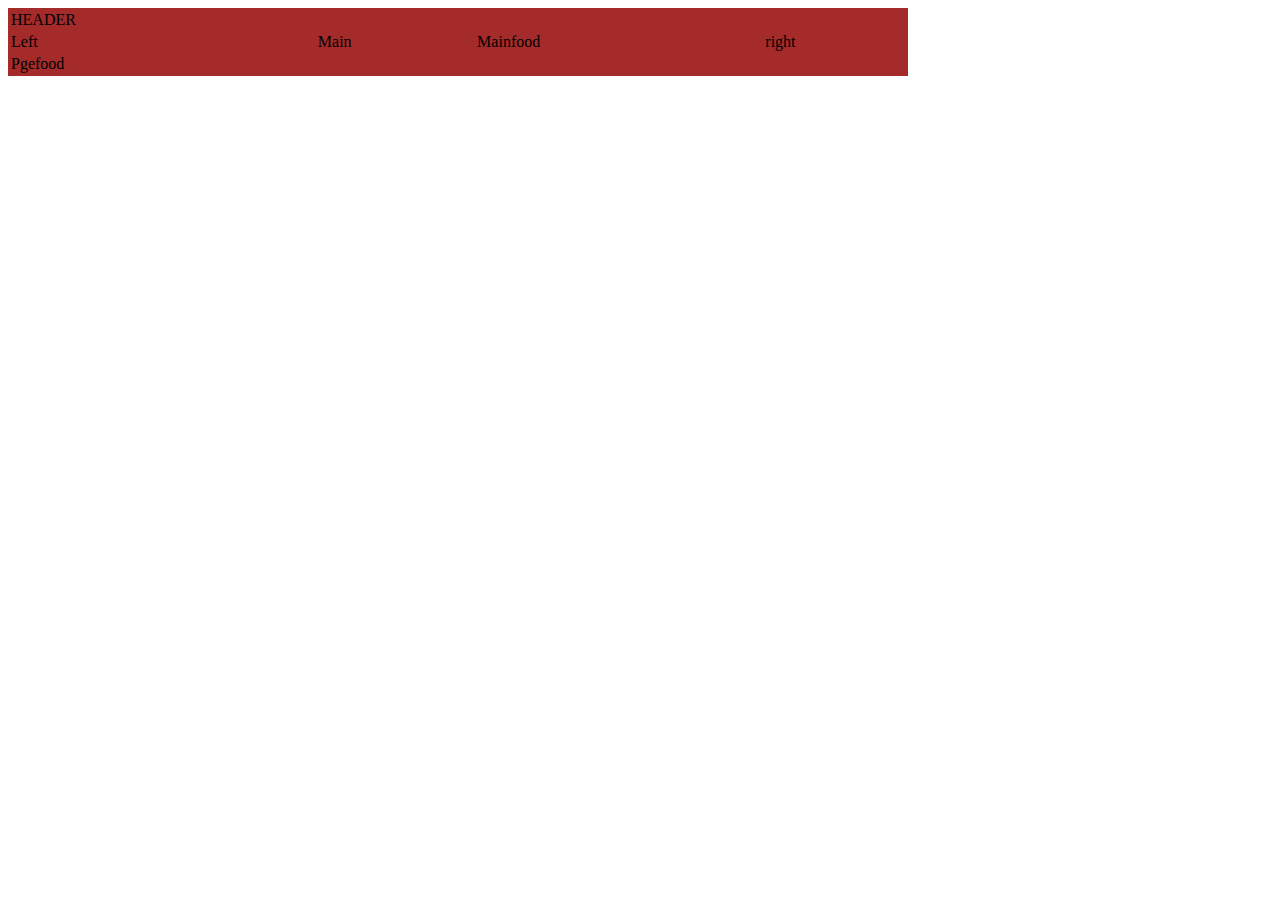
<file: assets/VD.html>
<!DOCTYPE html>
<html lang="en">
<head>
    <meta charset="UTF-8">
    <meta http-equiv="X-UA-Compatible" content="IE=edge">
    <meta name="viewport" content="width=device-width, initial-scale=1.0">
    <title>Document</title>
    <link rel="stylesheet" href="./css/VD.css">
</head>
<body>
    <!-- <p>Đây là 1 đoạn văn bản, mỗi đoạn văn bản là 1 dòng <code>&lt;p&gt;</code>.</p>
    <p>Trong tai lieu HTML , ban co the in duoi dang <strong>to dam</strong> <i>in nghieng</i> <u>va day la gach chan</u>  </p>
    <hr>
    
    <pre>Anh co bao gio nho ve e khong?</pre>
    
    <table border="1" width="400" height="150" bordercolor="green" >
        <tr>
            <td>Row 1, Column 1</td>
            <td>Row 1, Column 2</td>
        </tr>
        <tr>
            <td>Row 2, Column 1</td>
            <td>Row 2, Column 2</td>
        </tr>
     </table> -->

     <!-- <div class="main">
         <div class="header">
            <h1>Header</h1>
         </div>

         <div class="main_contain">
            <div class="main_panel">
                <h1>Mainpanel</h1>
                <div class="main_panel_fooder">
                    <h1>main_panel_fooder</h1>
                </div>
            </div>

            <div class="col_left">
                <h1>leftColumn</h1>
             </div>

             <div class="col_right">
                <h1>RightColumn</h1>
             </div>
            
         </div>

         <div class="page_footer">
             <h1>Page footer</h1>
         </div>
     </div> -->
     
     <table class="table">
         <tr>
             <td>HEADER</td>
         </tr>

         <tr>
            <td>Left</td>
            <td>
                <td>Main</td>
                <td>Mainfood</td>
            </td>
            <td>right</td>
        </tr>

        <tr>
            <td>Pgefood</td>
        </tr>
     </table>

</body>
</html>
</file>
<file: assets/css/responsive.css>
/* responsive PC */
@media only screen and (min-width:64em) {
   
}
/* responsive table */
@media only screen and (min-width:46.25em) and (max-width:63.9375em) {
    /* CSS ảnh và chữ phần content cho lề không dính vào 2 bên */
    #content .content-section{
        padding-left: 18px;
        padding-right: 18px;
    }
    #content .member-img {
        width: 234px;
        height: 206px;
    }


    .map-section img {
        width: 100%;
        height: auto;
    }

 


}

/* table and moblie */
@media only screen and (max-width:63.9375em){
    .btn{
        padding: 16px 28px ;
    }

    #nav .subnav a{
        padding: 5px 12px;
    }

    .contact-right .form-control{
        padding: 15px;
    }

    .contact-left{
        line-height: 2;
    }

    #footer .social-list{
        font-size: 36px;
    }

    #footer .social-list a{
        padding: 0 5px;
    }

    #footer .copy-right a{
        padding: 8px 0;
        display: inline-block;
    }
}
/* responsive moblie */
@media only screen and (max-width:46.1875em){
    #header{
        overflow: hidden;
    }

    /* Ẩn nút tìm kiếm */
    #header .search-btn{
        display: none;
    }
    /* Cho menu lên vì sửa ấn chức năng menu */
    #header .moblie-menu-btn
    {
        display: block;
        position: absolute;
        top: 0;
        right: 0;
    }

    .mb-full-width,
    .mb-col-full{
        width: 100%;
    }

    .mb-mt-8{
        margin-top: 8px !important;
    }

    #nav{
        display: block;
        
    }
    #nav > li {
        display:block; 
    }

    #nav > li:first-child {
        display:inline-block; 
    }
    /* đẩy menu other về nguôn gốc vì position trước là absolute */
    #nav .subnav {
        position: initial;
        background-color: rgb(126, 126, 126);
    }
    #nav .subnav a{
        color: #fff;
        font-weight: 500;
        padding: 5px 41px;
    }

    #nav li a {
        padding: 2px 24px;
    }

    #content .member-img{
        width: 60%;
        height: 60%;
    }
    /* CSS cho lề đc cách 2 bên */
    #content .content-section{
        padding-left: 16px;
        padding-right: 16px;
    }
    

    .contact-right{
        margin-top: 32px !important;
    }

    .contact-right .form-control{
        font-size: 16px;
    }

    .contact-left{
        font-size: 17px;
    }

    .contact-submit-btn{
        font-size: 16px;
    }
    
    .map-section img{
        width: 100%;
        height: auto;
    }

    
    
    
}
</file>
<file: assets/font-icon/themify-icons/themify-icons.css>
@font-face {
	font-family: 'themify';
	src:url('fonts/themify.eot?-fvbane');
	src:url('fonts/themify.eot?#iefix-fvbane') format('embedded-opentype'),
		url('fonts/themify.woff?-fvbane') format('woff'),
		url('fonts/themify.ttf?-fvbane') format('truetype'),
		url('fonts/themify.svg?-fvbane#themify') format('svg');
	font-weight: normal;
	font-style: normal;
}

[class^="ti-"], [class*=" ti-"] {
	font-family: 'themify';
	speak: none;
	font-style: normal;
	font-weight: normal;
	font-variant: normal;
	text-transform: none;
	line-height: 1;

	/* Better Font Rendering =========== */
	-webkit-font-smoothing: antialiased;
	-moz-osx-font-smoothing: grayscale;
}

.ti-wand:before {
	content: "\e600";
}
.ti-volume:before {
	content: "\e601";
}
.ti-user:before {
	content: "\e602";
}
.ti-unlock:before {
	content: "\e603";
}
.ti-unlink:before {
	content: "\e604";
}
.ti-trash:before {
	content: "\e605";
}
.ti-thought:before {
	content: "\e606";
}
.ti-target:before {
	content: "\e607";
}
.ti-tag:before {
	content: "\e608";
}
.ti-tablet:before {
	content: "\e609";
}
.ti-star:before {
	content: "\e60a";
}
.ti-spray:before {
	content: "\e60b";
}
.ti-signal:before {
	content: "\e60c";
}
.ti-shopping-cart:before {
	content: "\e60d";
}
.ti-shopping-cart-full:before {
	content: "\e60e";
}
.ti-settings:before {
	content: "\e60f";
}
.ti-search:before {
	content: "\e610";
}
.ti-zoom-in:before {
	content: "\e611";
}
.ti-zoom-out:before {
	content: "\e612";
}
.ti-cut:before {
	content: "\e613";
}
.ti-ruler:before {
	content: "\e614";
}
.ti-ruler-pencil:before {
	content: "\e615";
}
.ti-ruler-alt:before {
	content: "\e616";
}
.ti-bookmark:before {
	content: "\e617";
}
.ti-bookmark-alt:before {
	content: "\e618";
}
.ti-reload:before {
	content: "\e619";
}
.ti-plus:before {
	content: "\e61a";
}
.ti-pin:before {
	content: "\e61b";
}
.ti-pencil:before {
	content: "\e61c";
}
.ti-pencil-alt:before {
	content: "\e61d";
}
.ti-paint-roller:before {
	content: "\e61e";
}
.ti-paint-bucket:before {
	content: "\e61f";
}
.ti-na:before {
	content: "\e620";
}
.ti-mobile:before {
	content: "\e621";
}
.ti-minus:before {
	content: "\e622";
}
.ti-medall:before {
	content: "\e623";
}
.ti-medall-alt:before {
	content: "\e624";
}
.ti-marker:before {
	content: "\e625";
}
.ti-marker-alt:before {
	content: "\e626";
}
.ti-arrow-up:before {
	content: "\e627";
}
.ti-arrow-right:before {
	content: "\e628";
}
.ti-arrow-left:before {
	content: "\e629";
}
.ti-arrow-down:before {
	content: "\e62a";
}
.ti-lock:before {
	content: "\e62b";
}
.ti-location-arrow:before {
	content: "\e62c";
}
.ti-link:before {
	content: "\e62d";
}
.ti-layout:before {
	content: "\e62e";
}
.ti-layers:before {
	content: "\e62f";
}
.ti-layers-alt:before {
	content: "\e630";
}
.ti-key:before {
	content: "\e631";
}
.ti-import:before {
	content: "\e632";
}
.ti-image:before {
	content: "\e633";
}
.ti-heart:before {
	content: "\e634";
}
.ti-heart-broken:before {
	content: "\e635";
}
.ti-hand-stop:before {
	content: "\e636";
}
.ti-hand-open:before {
	content: "\e637";
}
.ti-hand-drag:before {
	content: "\e638";
}
.ti-folder:before {
	content: "\e639";
}
.ti-flag:before {
	content: "\e63a";
}
.ti-flag-alt:before {
	content: "\e63b";
}
.ti-flag-alt-2:before {
	content: "\e63c";
}
.ti-eye:before {
	content: "\e63d";
}
.ti-export:before {
	content: "\e63e";
}
.ti-exchange-vertical:before {
	content: "\e63f";
}
.ti-desktop:before {
	content: "\e640";
}
.ti-cup:before {
	content: "\e641";
}
.ti-crown:before {
	content: "\e642";
}
.ti-comments:before {
	content: "\e643";
}
.ti-comment:before {
	content: "\e644";
}
.ti-comment-alt:before {
	content: "\e645";
}
.ti-close:before {
	content: "\e646";
}
.ti-clip:before {
	content: "\e647";
}
.ti-angle-up:before {
	content: "\e648";
}
.ti-angle-right:before {
	content: "\e649";
}
.ti-angle-left:before {
	content: "\e64a";
}
.ti-angle-down:before {
	content: "\e64b";
}
.ti-check:before {
	content: "\e64c";
}
.ti-check-box:before {
	content: "\e64d";
}
.ti-camera:before {
	content: "\e64e";
}
.ti-announcement:before {
	content: "\e64f";
}
.ti-brush:before {
	content: "\e650";
}
.ti-briefcase:before {
	content: "\e651";
}
.ti-bolt:before {
	content: "\e652";
}
.ti-bolt-alt:before {
	content: "\e653";
}
.ti-blackboard:before {
	content: "\e654";
}
.ti-bag:before {
	content: "\e655";
}
.ti-move:before {
	content: "\e656";
}
.ti-arrows-vertical:before {
	content: "\e657";
}
.ti-arrows-horizontal:before {
	content: "\e658";
}
.ti-fullscreen:before {
	content: "\e659";
}
.ti-arrow-top-right:before {
	content: "\e65a";
}
.ti-arrow-top-left:before {
	content: "\e65b";
}
.ti-arrow-circle-up:before {
	content: "\e65c";
}
.ti-arrow-circle-right:before {
	content: "\e65d";
}
.ti-arrow-circle-left:before {
	content: "\e65e";
}
.ti-arrow-circle-down:before {
	content: "\e65f";
}
.ti-angle-double-up:before {
	content: "\e660";
}
.ti-angle-double-right:before {
	content: "\e661";
}
.ti-angle-double-left:before {
	content: "\e662";
}
.ti-angle-double-down:before {
	content: "\e663";
}
.ti-zip:before {
	content: "\e664";
}
.ti-world:before {
	content: "\e665";
}
.ti-wheelchair:before {
	content: "\e666";
}
.ti-view-list:before {
	content: "\e667";
}
.ti-view-list-alt:before {
	content: "\e668";
}
.ti-view-grid:before {
	content: "\e669";
}
.ti-uppercase:before {
	content: "\e66a";
}
.ti-upload:before {
	content: "\e66b";
}
.ti-underline:before {
	content: "\e66c";
}
.ti-truck:before {
	content: "\e66d";
}
.ti-timer:before {
	content: "\e66e";
}
.ti-ticket:before {
	content: "\e66f";
}
.ti-thumb-up:before {
	content: "\e670";
}
.ti-thumb-down:before {
	content: "\e671";
}
.ti-text:before {
	content: "\e672";
}
.ti-stats-up:before {
	content: "\e673";
}
.ti-stats-down:before {
	content: "\e674";
}
.ti-split-v:before {
	content: "\e675";
}
.ti-split-h:before {
	content: "\e676";
}
.ti-smallcap:before {
	content: "\e677";
}
.ti-shine:before {
	content: "\e678";
}
.ti-shift-right:before {
	content: "\e679";
}
.ti-shift-left:before {
	content: "\e67a";
}
.ti-shield:before {
	content: "\e67b";
}
.ti-notepad:before {
	content: "\e67c";
}
.ti-server:before {
	content: "\e67d";
}
.ti-quote-right:before {
	content: "\e67e";
}
.ti-quote-left:before {
	content: "\e67f";
}
.ti-pulse:before {
	content: "\e680";
}
.ti-printer:before {
	content: "\e681";
}
.ti-power-off:before {
	content: "\e682";
}
.ti-plug:before {
	content: "\e683";
}
.ti-pie-chart:before {
	content: "\e684";
}
.ti-paragraph:before {
	content: "\e685";
}
.ti-panel:before {
	content: "\e686";
}
.ti-package:before {
	content: "\e687";
}
.ti-music:before {
	content: "\e688";
}
.ti-music-alt:before {
	content: "\e689";
}
.ti-mouse:before {
	content: "\e68a";
}
.ti-mouse-alt:before {
	content: "\e68b";
}
.ti-money:before {
	content: "\e68c";
}
.ti-microphone:before {
	content: "\e68d";
}
.ti-menu:before {
	content: "\e68e";
}
.ti-menu-alt:before {
	content: "\e68f";
}
.ti-map:before {
	content: "\e690";
}
.ti-map-alt:before {
	content: "\e691";
}
.ti-loop:before {
	content: "\e692";
}
.ti-location-pin:before {
	content: "\e693";
}
.ti-list:before {
	content: "\e694";
}
.ti-light-bulb:before {
	content: "\e695";
}
.ti-Italic:before {
	content: "\e696";
}
.ti-info:before {
	content: "\e697";
}
.ti-infinite:before {
	content: "\e698";
}
.ti-id-badge:before {
	content: "\e699";
}
.ti-hummer:before {
	content: "\e69a";
}
.ti-home:before {
	content: "\e69b";
}
.ti-help:before {
	content: "\e69c";
}
.ti-headphone:before {
	content: "\e69d";
}
.ti-harddrives:before {
	content: "\e69e";
}
.ti-harddrive:before {
	content: "\e69f";
}
.ti-gift:before {
	content: "\e6a0";
}
.ti-game:before {
	content: "\e6a1";
}
.ti-filter:before {
	content: "\e6a2";
}
.ti-files:before {
	content: "\e6a3";
}
.ti-file:before {
	content: "\e6a4";
}
.ti-eraser:before {
	content: "\e6a5";
}
.ti-envelope:before {
	content: "\e6a6";
}
.ti-download:before {
	content: "\e6a7";
}
.ti-direction:before {
	content: "\e6a8";
}
.ti-direction-alt:before {
	content: "\e6a9";
}
.ti-dashboard:before {
	content: "\e6aa";
}
.ti-control-stop:before {
	content: "\e6ab";
}
.ti-control-shuffle:before {
	content: "\e6ac";
}
.ti-control-play:before {
	content: "\e6ad";
}
.ti-control-pause:before {
	content: "\e6ae";
}
.ti-control-forward:before {
	content: "\e6af";
}
.ti-control-backward:before {
	content: "\e6b0";
}
.ti-cloud:before {
	content: "\e6b1";
}
.ti-cloud-up:before {
	content: "\e6b2";
}
.ti-cloud-down:before {
	content: "\e6b3";
}
.ti-clipboard:before {
	content: "\e6b4";
}
.ti-car:before {
	content: "\e6b5";
}
.ti-calendar:before {
	content: "\e6b6";
}
.ti-book:before {
	content: "\e6b7";
}
.ti-bell:before {
	content: "\e6b8";
}
.ti-basketball:before {
	content: "\e6b9";
}
.ti-bar-chart:before {
	content: "\e6ba";
}
.ti-bar-chart-alt:before {
	content: "\e6bb";
}
.ti-back-right:before {
	content: "\e6bc";
}
.ti-back-left:before {
	content: "\e6bd";
}
.ti-arrows-corner:before {
	content: "\e6be";
}
.ti-archive:before {
	content: "\e6bf";
}
.ti-anchor:before {
	content: "\e6c0";
}
.ti-align-right:before {
	content: "\e6c1";
}
.ti-align-left:before {
	content: "\e6c2";
}
.ti-align-justify:before {
	content: "\e6c3";
}
.ti-align-center:before {
	content: "\e6c4";
}
.ti-alert:before {
	content: "\e6c5";
}
.ti-alarm-clock:before {
	content: "\e6c6";
}
.ti-agenda:before {
	content: "\e6c7";
}
.ti-write:before {
	content: "\e6c8";
}
.ti-window:before {
	content: "\e6c9";
}
.ti-widgetized:before {
	content: "\e6ca";
}
.ti-widget:before {
	content: "\e6cb";
}
.ti-widget-alt:before {
	content: "\e6cc";
}
.ti-wallet:before {
	content: "\e6cd";
}
.ti-video-clapper:before {
	content: "\e6ce";
}
.ti-video-camera:before {
	content: "\e6cf";
}
.ti-vector:before {
	content: "\e6d0";
}
.ti-themify-logo:before {
	content: "\e6d1";
}
.ti-themify-favicon:before {
	content: "\e6d2";
}
.ti-themify-favicon-alt:before {
	content: "\e6d3";
}
.ti-support:before {
	content: "\e6d4";
}
.ti-stamp:before {
	content: "\e6d5";
}
.ti-split-v-alt:before {
	content: "\e6d6";
}
.ti-slice:before {
	content: "\e6d7";
}
.ti-shortcode:before {
	content: "\e6d8";
}
.ti-shift-right-alt:before {
	content: "\e6d9";
}
.ti-shift-left-alt:before {
	content: "\e6da";
}
.ti-ruler-alt-2:before {
	content: "\e6db";
}
.ti-receipt:before {
	content: "\e6dc";
}
.ti-pin2:before {
	content: "\e6dd";
}
.ti-pin-alt:before {
	content: "\e6de";
}
.ti-pencil-alt2:before {
	content: "\e6df";
}
.ti-palette:before {
	content: "\e6e0";
}
.ti-more:before {
	content: "\e6e1";
}
.ti-more-alt:before {
	content: "\e6e2";
}
.ti-microphone-alt:before {
	content: "\e6e3";
}
.ti-magnet:before {
	content: "\e6e4";
}
.ti-line-double:before {
	content: "\e6e5";
}
.ti-line-dotted:before {
	content: "\e6e6";
}
.ti-line-dashed:before {
	content: "\e6e7";
}
.ti-layout-width-full:before {
	content: "\e6e8";
}
.ti-layout-width-default:before {
	content: "\e6e9";
}
.ti-layout-width-default-alt:before {
	content: "\e6ea";
}
.ti-layout-tab:before {
	content: "\e6eb";
}
.ti-layout-tab-window:before {
	content: "\e6ec";
}
.ti-layout-tab-v:before {
	content: "\e6ed";
}
.ti-layout-tab-min:before {
	content: "\e6ee";
}
.ti-layout-slider:before {
	content: "\e6ef";
}
.ti-layout-slider-alt:before {
	content: "\e6f0";
}
.ti-layout-sidebar-right:before {
	content: "\e6f1";
}
.ti-layout-sidebar-none:before {
	content: "\e6f2";
}
.ti-layout-sidebar-left:before {
	content: "\e6f3";
}
.ti-layout-placeholder:before {
	content: "\e6f4";
}
.ti-layout-menu:before {
	content: "\e6f5";
}
.ti-layout-menu-v:before {
	content: "\e6f6";
}
.ti-layout-menu-separated:before {
	content: "\e6f7";
}
.ti-layout-menu-full:before {
	content: "\e6f8";
}
.ti-layout-media-right-alt:before {
	content: "\e6f9";
}
.ti-layout-media-right:before {
	content: "\e6fa";
}
.ti-layout-media-overlay:before {
	content: "\e6fb";
}
.ti-layout-media-overlay-alt:before {
	content: "\e6fc";
}
.ti-layout-media-overlay-alt-2:before {
	content: "\e6fd";
}
.ti-layout-media-left-alt:before {
	content: "\e6fe";
}
.ti-layout-media-left:before {
	content: "\e6ff";
}
.ti-layout-media-center-alt:before {
	content: "\e700";
}
.ti-layout-media-center:before {
	content: "\e701";
}
.ti-layout-list-thumb:before {
	content: "\e702";
}
.ti-layout-list-thumb-alt:before {
	content: "\e703";
}
.ti-layout-list-post:before {
	content: "\e704";
}
.ti-layout-list-large-image:before {
	content: "\e705";
}
.ti-layout-line-solid:before {
	content: "\e706";
}
.ti-layout-grid4:before {
	content: "\e707";
}
.ti-layout-grid3:before {
	content: "\e708";
}
.ti-layout-grid2:before {
	content: "\e709";
}
.ti-layout-grid2-thumb:before {
	content: "\e70a";
}
.ti-layout-cta-right:before {
	content: "\e70b";
}
.ti-layout-cta-left:before {
	content: "\e70c";
}
.ti-layout-cta-center:before {
	content: "\e70d";
}
.ti-layout-cta-btn-right:before {
	content: "\e70e";
}
.ti-layout-cta-btn-left:before {
	content: "\e70f";
}
.ti-layout-column4:before {
	content: "\e710";
}
.ti-layout-column3:before {
	content: "\e711";
}
.ti-layout-column2:before {
	content: "\e712";
}
.ti-layout-accordion-separated:before {
	content: "\e713";
}
.ti-layout-accordion-merged:before {
	content: "\e714";
}
.ti-layout-accordion-list:before {
	content: "\e715";
}
.ti-ink-pen:before {
	content: "\e716";
}
.ti-info-alt:before {
	content: "\e717";
}
.ti-help-alt:before {
	content: "\e718";
}
.ti-headphone-alt:before {
	content: "\e719";
}
.ti-hand-point-up:before {
	content: "\e71a";
}
.ti-hand-point-right:before {
	content: "\e71b";
}
.ti-hand-point-left:before {
	content: "\e71c";
}
.ti-hand-point-down:before {
	content: "\e71d";
}
.ti-gallery:before {
	content: "\e71e";
}
.ti-face-smile:before {
	content: "\e71f";
}
.ti-face-sad:before {
	content: "\e720";
}
.ti-credit-card:before {
	content: "\e721";
}
.ti-control-skip-forward:before {
	content: "\e722";
}
.ti-control-skip-backward:before {
	content: "\e723";
}
.ti-control-record:before {
	content: "\e724";
}
.ti-control-eject:before {
	content: "\e725";
}
.ti-comments-smiley:before {
	content: "\e726";
}
.ti-brush-alt:before {
	content: "\e727";
}
.ti-youtube:before {
	content: "\e728";
}
.ti-vimeo:before {
	content: "\e729";
}
.ti-twitter:before {
	content: "\e72a";
}
.ti-time:before {
	content: "\e72b";
}
.ti-tumblr:before {
	content: "\e72c";
}
.ti-skype:before {
	content: "\e72d";
}
.ti-share:before {
	content: "\e72e";
}
.ti-share-alt:before {
	content: "\e72f";
}
.ti-rocket:before {
	content: "\e730";
}
.ti-pinterest:before {
	content: "\e731";
}
.ti-new-window:before {
	content: "\e732";
}
.ti-microsoft:before {
	content: "\e733";
}
.ti-list-ol:before {
	content: "\e734";
}
.ti-linkedin:before {
	content: "\e735";
}
.ti-layout-sidebar-2:before {
	content: "\e736";
}
.ti-layout-grid4-alt:before {
	content: "\e737";
}
.ti-layout-grid3-alt:before {
	content: "\e738";
}
.ti-layout-grid2-alt:before {
	content: "\e739";
}
.ti-layout-column4-alt:before {
	content: "\e73a";
}
.ti-layout-column3-alt:before {
	content: "\e73b";
}
.ti-layout-column2-alt:before {
	content: "\e73c";
}
.ti-instagram:before {
	content: "\e73d";
}
.ti-google:before {
	content: "\e73e";
}
.ti-github:before {
	content: "\e73f";
}
.ti-flickr:before {
	content: "\e740";
}
.ti-facebook:before {
	content: "\e741";
}
.ti-dropbox:before {
	content: "\e742";
}
.ti-dribbble:before {
	content: "\e743";
}
.ti-apple:before {
	content: "\e744";
}
.ti-android:before {
	content: "\e745";
}
.ti-save:before {
	content: "\e746";
}
.ti-save-alt:before {
	content: "\e747";
}
.ti-yahoo:before {
	content: "\e748";
}
.ti-wordpress:before {
	content: "\e749";
}
.ti-vimeo-alt:before {
	content: "\e74a";
}
.ti-twitter-alt:before {
	content: "\e74b";
}
.ti-tumblr-alt:before {
	content: "\e74c";
}
.ti-trello:before {
	content: "\e74d";
}
.ti-stack-overflow:before {
	content: "\e74e";
}
.ti-soundcloud:before {
	content: "\e74f";
}
.ti-sharethis:before {
	content: "\e750";
}
.ti-sharethis-alt:before {
	content: "\e751";
}
.ti-reddit:before {
	content: "\e752";
}
.ti-pinterest-alt:before {
	content: "\e753";
}
.ti-microsoft-alt:before {
	content: "\e754";
}
.ti-linux:before {
	content: "\e755";
}
.ti-jsfiddle:before {
	content: "\e756";
}
.ti-joomla:before {
	content: "\e757";
}
.ti-html5:before {
	content: "\e758";
}
.ti-flickr-alt:before {
	content: "\e759";
}
.ti-email:before {
	content: "\e75a";
}
.ti-drupal:before {
	content: "\e75b";
}
.ti-dropbox-alt:before {
	content: "\e75c";
}
.ti-css3:before {
	content: "\e75d";
}
.ti-rss:before {
	content: "\e75e";
}
.ti-rss-alt:before {
	content: "\e75f";
}
</file>
<file: assets/font-icon/themify-icons/demo-files/demo.css>
body {
	font: normal 1em/1.5em Arial, Helvetica, sans-serif;
	max-width: 90%;
	margin: 30px auto 0;
}
h1, h3 {
	font-weight: normal;
}
h3 {
	font-size: 1.4;
	text-transform: uppercase;
	letter-spacing: 1px;
}

.icon-section {
	margin: 0 0 3em;
	clear: both;
	overflow: hidden;
}
.icon-container {
	width: 240px; 
	padding: .7em 0;
	float: left; 
	position: relative;
	text-align: left;
}
.icon-container [class^="ti-"], 
.icon-container [class*=" ti-"] {
	color: #000;
	position: absolute;
	margin-top: 3px;
	transition: .3s;
}
.icon-container:hover [class^="ti-"],
.icon-container:hover [class*=" ti-"] {
	font-size: 2.2em;
	margin-top: -5px;
}
.icon-container:hover .icon-name {
	color: #000;
}
.icon-name {
	color: #aaa;
	margin-left: 35px;
	font-size: .8em;
	transition: .3s;
}
.icon-container:hover .icon-name {
	margin-left: 45px;
}
</file>
<file: assets/font-icon/themify-icons/ie7/ie7.css>
.ti-wand {
	*zoom: expression(this.runtimeStyle['zoom'] = '1', this.innerHTML = '&#xe600;');
}
.ti-volume {
	*zoom: expression(this.runtimeStyle['zoom'] = '1', this.innerHTML = '&#xe601;');
}
.ti-user {
	*zoom: expression(this.runtimeStyle['zoom'] = '1', this.innerHTML = '&#xe602;');
}
.ti-unlock {
	*zoom: expression(this.runtimeStyle['zoom'] = '1', this.innerHTML = '&#xe603;');
}
.ti-unlink {
	*zoom: expression(this.runtimeStyle['zoom'] = '1', this.innerHTML = '&#xe604;');
}
.ti-trash {
	*zoom: expression(this.runtimeStyle['zoom'] = '1', this.innerHTML = '&#xe605;');
}
.ti-thought {
	*zoom: expression(this.runtimeStyle['zoom'] = '1', this.innerHTML = '&#xe606;');
}
.ti-target {
	*zoom: expression(this.runtimeStyle['zoom'] = '1', this.innerHTML = '&#xe607;');
}
.ti-tag {
	*zoom: expression(this.runtimeStyle['zoom'] = '1', this.innerHTML = '&#xe608;');
}
.ti-tablet {
	*zoom: expression(this.runtimeStyle['zoom'] = '1', this.innerHTML = '&#xe609;');
}
.ti-star {
	*zoom: expression(this.runtimeStyle['zoom'] = '1', this.innerHTML = '&#xe60a;');
}
.ti-spray {
	*zoom: expression(this.runtimeStyle['zoom'] = '1', this.innerHTML = '&#xe60b;');
}
.ti-signal {
	*zoom: expression(this.runtimeStyle['zoom'] = '1', this.innerHTML = '&#xe60c;');
}
.ti-shopping-cart {
	*zoom: expression(this.runtimeStyle['zoom'] = '1', this.innerHTML = '&#xe60d;');
}
.ti-shopping-cart-full {
	*zoom: expression(this.runtimeStyle['zoom'] = '1', this.innerHTML = '&#xe60e;');
}
.ti-settings {
	*zoom: expression(this.runtimeStyle['zoom'] = '1', this.innerHTML = '&#xe60f;');
}
.ti-search {
	*zoom: expression(this.runtimeStyle['zoom'] = '1', this.innerHTML = '&#xe610;');
}
.ti-zoom-in {
	*zoom: expression(this.runtimeStyle['zoom'] = '1', this.innerHTML = '&#xe611;');
}
.ti-zoom-out {
	*zoom: expression(this.runtimeStyle['zoom'] = '1', this.innerHTML = '&#xe612;');
}
.ti-cut {
	*zoom: expression(this.runtimeStyle['zoom'] = '1', this.innerHTML = '&#xe613;');
}
.ti-ruler {
	*zoom: expression(this.runtimeStyle['zoom'] = '1', this.innerHTML = '&#xe614;');
}
.ti-ruler-pencil {
	*zoom: expression(this.runtimeStyle['zoom'] = '1', this.innerHTML = '&#xe615;');
}
.ti-ruler-alt {
	*zoom: expression(this.runtimeStyle['zoom'] = '1', this.innerHTML = '&#xe616;');
}
.ti-bookmark {
	*zoom: expression(this.runtimeStyle['zoom'] = '1', this.innerHTML = '&#xe617;');
}
.ti-bookmark-alt {
	*zoom: expression(this.runtimeStyle['zoom'] = '1', this.innerHTML = '&#xe618;');
}
.ti-reload {
	*zoom: expression(this.runtimeStyle['zoom'] = '1', this.innerHTML = '&#xe619;');
}
.ti-plus {
	*zoom: expression(this.runtimeStyle['zoom'] = '1', this.innerHTML = '&#xe61a;');
}
.ti-pin {
	*zoom: expression(this.runtimeStyle['zoom'] = '1', this.innerHTML = '&#xe61b;');
}
.ti-pencil {
	*zoom: expression(this.runtimeStyle['zoom'] = '1', this.innerHTML = '&#xe61c;');
}
.ti-pencil-alt {
	*zoom: expression(this.runtimeStyle['zoom'] = '1', this.innerHTML = '&#xe61d;');
}
.ti-paint-roller {
	*zoom: expression(this.runtimeStyle['zoom'] = '1', this.innerHTML = '&#xe61e;');
}
.ti-paint-bucket {
	*zoom: expression(this.runtimeStyle['zoom'] = '1', this.innerHTML = '&#xe61f;');
}
.ti-na {
	*zoom: expression(this.runtimeStyle['zoom'] = '1', this.innerHTML = '&#xe620;');
}
.ti-mobile {
	*zoom: expression(this.runtimeStyle['zoom'] = '1', this.innerHTML = '&#xe621;');
}
.ti-minus {
	*zoom: expression(this.runtimeStyle['zoom'] = '1', this.innerHTML = '&#xe622;');
}
.ti-medall {
	*zoom: expression(this.runtimeStyle['zoom'] = '1', this.innerHTML = '&#xe623;');
}
.ti-medall-alt {
	*zoom: expression(this.runtimeStyle['zoom'] = '1', this.innerHTML = '&#xe624;');
}
.ti-marker {
	*zoom: expression(this.runtimeStyle['zoom'] = '1', this.innerHTML = '&#xe625;');
}
.ti-marker-alt {
	*zoom: expression(this.runtimeStyle['zoom'] = '1', this.innerHTML = '&#xe626;');
}
.ti-arrow-up {
	*zoom: expression(this.runtimeStyle['zoom'] = '1', this.innerHTML = '&#xe627;');
}
.ti-arrow-right {
	*zoom: expression(this.runtimeStyle['zoom'] = '1', this.innerHTML = '&#xe628;');
}
.ti-arrow-left {
	*zoom: expression(this.runtimeStyle['zoom'] = '1', this.innerHTML = '&#xe629;');
}
.ti-arrow-down {
	*zoom: expression(this.runtimeStyle['zoom'] = '1', this.innerHTML = '&#xe62a;');
}
.ti-lock {
	*zoom: expression(this.runtimeStyle['zoom'] = '1', this.innerHTML = '&#xe62b;');
}
.ti-location-arrow {
	*zoom: expression(this.runtimeStyle['zoom'] = '1', this.innerHTML = '&#xe62c;');
}
.ti-link {
	*zoom: expression(this.runtimeStyle['zoom'] = '1', this.innerHTML = '&#xe62d;');
}
.ti-layout {
	*zoom: expression(this.runtimeStyle['zoom'] = '1', this.innerHTML = '&#xe62e;');
}
.ti-layers {
	*zoom: expression(this.runtimeStyle['zoom'] = '1', this.innerHTML = '&#xe62f;');
}
.ti-layers-alt {
	*zoom: expression(this.runtimeStyle['zoom'] = '1', this.innerHTML = '&#xe630;');
}
.ti-key {
	*zoom: expression(this.runtimeStyle['zoom'] = '1', this.innerHTML = '&#xe631;');
}
.ti-import {
	*zoom: expression(this.runtimeStyle['zoom'] = '1', this.innerHTML = '&#xe632;');
}
.ti-image {
	*zoom: expression(this.runtimeStyle['zoom'] = '1', this.innerHTML = '&#xe633;');
}
.ti-heart {
	*zoom: expression(this.runtimeStyle['zoom'] = '1', this.innerHTML = '&#xe634;');
}
.ti-heart-broken {
	*zoom: expression(this.runtimeStyle['zoom'] = '1', this.innerHTML = '&#xe635;');
}
.ti-hand-stop {
	*zoom: expression(this.runtimeStyle['zoom'] = '1', this.innerHTML = '&#xe636;');
}
.ti-hand-open {
	*zoom: expression(this.runtimeStyle['zoom'] = '1', this.innerHTML = '&#xe637;');
}
.ti-hand-drag {
	*zoom: expression(this.runtimeStyle['zoom'] = '1', this.innerHTML = '&#xe638;');
}
.ti-folder {
	*zoom: expression(this.runtimeStyle['zoom'] = '1', this.innerHTML = '&#xe639;');
}
.ti-flag {
	*zoom: expression(this.runtimeStyle['zoom'] = '1', this.innerHTML = '&#xe63a;');
}
.ti-flag-alt {
	*zoom: expression(this.runtimeStyle['zoom'] = '1', this.innerHTML = '&#xe63b;');
}
.ti-flag-alt-2 {
	*zoom: expression(this.runtimeStyle['zoom'] = '1', this.innerHTML = '&#xe63c;');
}
.ti-eye {
	*zoom: expression(this.runtimeStyle['zoom'] = '1', this.innerHTML = '&#xe63d;');
}
.ti-export {
	*zoom: expression(this.runtimeStyle['zoom'] = '1', this.innerHTML = '&#xe63e;');
}
.ti-exchange-vertical {
	*zoom: expression(this.runtimeStyle['zoom'] = '1', this.innerHTML = '&#xe63f;');
}
.ti-desktop {
	*zoom: expression(this.runtimeStyle['zoom'] = '1', this.innerHTML = '&#xe640;');
}
.ti-cup {
	*zoom: expression(this.runtimeStyle['zoom'] = '1', this.innerHTML = '&#xe641;');
}
.ti-crown {
	*zoom: expression(this.runtimeStyle['zoom'] = '1', this.innerHTML = '&#xe642;');
}
.ti-comments {
	*zoom: expression(this.runtimeStyle['zoom'] = '1', this.innerHTML = '&#xe643;');
}
.ti-comment {
	*zoom: expression(this.runtimeStyle['zoom'] = '1', this.innerHTML = '&#xe644;');
}
.ti-comment-alt {
	*zoom: expression(this.runtimeStyle['zoom'] = '1', this.innerHTML = '&#xe645;');
}
.ti-close {
	*zoom: expression(this.runtimeStyle['zoom'] = '1', this.innerHTML = '&#xe646;');
}
.ti-clip {
	*zoom: expression(this.runtimeStyle['zoom'] = '1', this.innerHTML = '&#xe647;');
}
.ti-angle-up {
	*zoom: expression(this.runtimeStyle['zoom'] = '1', this.innerHTML = '&#xe648;');
}
.ti-angle-right {
	*zoom: expression(this.runtimeStyle['zoom'] = '1', this.innerHTML = '&#xe649;');
}
.ti-angle-left {
	*zoom: expression(this.runtimeStyle['zoom'] = '1', this.innerHTML = '&#xe64a;');
}
.ti-angle-down {
	*zoom: expression(this.runtimeStyle['zoom'] = '1', this.innerHTML = '&#xe64b;');
}
.ti-check {
	*zoom: expression(this.runtimeStyle['zoom'] = '1', this.innerHTML = '&#xe64c;');
}
.ti-check-box {
	*zoom: expression(this.runtimeStyle['zoom'] = '1', this.innerHTML = '&#xe64d;');
}
.ti-camera {
	*zoom: expression(this.runtimeStyle['zoom'] = '1', this.innerHTML = '&#xe64e;');
}
.ti-announcement {
	*zoom: expression(this.runtimeStyle['zoom'] = '1', this.innerHTML = '&#xe64f;');
}
.ti-brush {
	*zoom: expression(this.runtimeStyle['zoom'] = '1', this.innerHTML = '&#xe650;');
}
.ti-briefcase {
	*zoom: expression(this.runtimeStyle['zoom'] = '1', this.innerHTML = '&#xe651;');
}
.ti-bolt {
	*zoom: expression(this.runtimeStyle['zoom'] = '1', this.innerHTML = '&#xe652;');
}
.ti-bolt-alt {
	*zoom: expression(this.runtimeStyle['zoom'] = '1', this.innerHTML = '&#xe653;');
}
.ti-blackboard {
	*zoom: expression(this.runtimeStyle['zoom'] = '1', this.innerHTML = '&#xe654;');
}
.ti-bag {
	*zoom: expression(this.runtimeStyle['zoom'] = '1', this.innerHTML = '&#xe655;');
}
.ti-move {
	*zoom: expression(this.runtimeStyle['zoom'] = '1', this.innerHTML = '&#xe656;');
}
.ti-arrows-vertical {
	*zoom: expression(this.runtimeStyle['zoom'] = '1', this.innerHTML = '&#xe657;');
}
.ti-arrows-horizontal {
	*zoom: expression(this.runtimeStyle['zoom'] = '1', this.innerHTML = '&#xe658;');
}
.ti-fullscreen {
	*zoom: expression(this.runtimeStyle['zoom'] = '1', this.innerHTML = '&#xe659;');
}
.ti-arrow-top-right {
	*zoom: expression(this.runtimeStyle['zoom'] = '1', this.innerHTML = '&#xe65a;');
}
.ti-arrow-top-left {
	*zoom: expression(this.runtimeStyle['zoom'] = '1', this.innerHTML = '&#xe65b;');
}
.ti-arrow-circle-up {
	*zoom: expression(this.runtimeStyle['zoom'] = '1', this.innerHTML = '&#xe65c;');
}
.ti-arrow-circle-right {
	*zoom: expression(this.runtimeStyle['zoom'] = '1', this.innerHTML = '&#xe65d;');
}
.ti-arrow-circle-left {
	*zoom: expression(this.runtimeStyle['zoom'] = '1', this.innerHTML = '&#xe65e;');
}
.ti-arrow-circle-down {
	*zoom: expression(this.runtimeStyle['zoom'] = '1', this.innerHTML = '&#xe65f;');
}
.ti-angle-double-up {
	*zoom: expression(this.runtimeStyle['zoom'] = '1', this.innerHTML = '&#xe660;');
}
.ti-angle-double-right {
	*zoom: expression(this.runtimeStyle['zoom'] = '1', this.innerHTML = '&#xe661;');
}
.ti-angle-double-left {
	*zoom: expression(this.runtimeStyle['zoom'] = '1', this.innerHTML = '&#xe662;');
}
.ti-angle-double-down {
	*zoom: expression(this.runtimeStyle['zoom'] = '1', this.innerHTML = '&#xe663;');
}
.ti-zip {
	*zoom: expression(this.runtimeStyle['zoom'] = '1', this.innerHTML = '&#xe664;');
}
.ti-world {
	*zoom: expression(this.runtimeStyle['zoom'] = '1', this.innerHTML = '&#xe665;');
}
.ti-wheelchair {
	*zoom: expression(this.runtimeStyle['zoom'] = '1', this.innerHTML = '&#xe666;');
}
.ti-view-list {
	*zoom: expression(this.runtimeStyle['zoom'] = '1', this.innerHTML = '&#xe667;');
}
.ti-view-list-alt {
	*zoom: expression(this.runtimeStyle['zoom'] = '1', this.innerHTML = '&#xe668;');
}
.ti-view-grid {
	*zoom: expression(this.runtimeStyle['zoom'] = '1', this.innerHTML = '&#xe669;');
}
.ti-uppercase {
	*zoom: expression(this.runtimeStyle['zoom'] = '1', this.innerHTML = '&#xe66a;');
}
.ti-upload {
	*zoom: expression(this.runtimeStyle['zoom'] = '1', this.innerHTML = '&#xe66b;');
}
.ti-underline {
	*zoom: expression(this.runtimeStyle['zoom'] = '1', this.innerHTML = '&#xe66c;');
}
.ti-truck {
	*zoom: expression(this.runtimeStyle['zoom'] = '1', this.innerHTML = '&#xe66d;');
}
.ti-timer {
	*zoom: expression(this.runtimeStyle['zoom'] = '1', this.innerHTML = '&#xe66e;');
}
.ti-ticket {
	*zoom: expression(this.runtimeStyle['zoom'] = '1', this.innerHTML = '&#xe66f;');
}
.ti-thumb-up {
	*zoom: expression(this.runtimeStyle['zoom'] = '1', this.innerHTML = '&#xe670;');
}
.ti-thumb-down {
	*zoom: expression(this.runtimeStyle['zoom'] = '1', this.innerHTML = '&#xe671;');
}
.ti-text {
	*zoom: expression(this.runtimeStyle['zoom'] = '1', this.innerHTML = '&#xe672;');
}
.ti-stats-up {
	*zoom: expression(this.runtimeStyle['zoom'] = '1', this.innerHTML = '&#xe673;');
}
.ti-stats-down {
	*zoom: expression(this.runtimeStyle['zoom'] = '1', this.innerHTML = '&#xe674;');
}
.ti-split-v {
	*zoom: expression(this.runtimeStyle['zoom'] = '1', this.innerHTML = '&#xe675;');
}
.ti-split-h {
	*zoom: expression(this.runtimeStyle['zoom'] = '1', this.innerHTML = '&#xe676;');
}
.ti-smallcap {
	*zoom: expression(this.runtimeStyle['zoom'] = '1', this.innerHTML = '&#xe677;');
}
.ti-shine {
	*zoom: expression(this.runtimeStyle['zoom'] = '1', this.innerHTML = '&#xe678;');
}
.ti-shift-right {
	*zoom: expression(this.runtimeStyle['zoom'] = '1', this.innerHTML = '&#xe679;');
}
.ti-shift-left {
	*zoom: expression(this.runtimeStyle['zoom'] = '1', this.innerHTML = '&#xe67a;');
}
.ti-shield {
	*zoom: expression(this.runtimeStyle['zoom'] = '1', this.innerHTML = '&#xe67b;');
}
.ti-notepad {
	*zoom: expression(this.runtimeStyle['zoom'] = '1', this.innerHTML = '&#xe67c;');
}
.ti-server {
	*zoom: expression(this.runtimeStyle['zoom'] = '1', this.innerHTML = '&#xe67d;');
}
.ti-quote-right {
	*zoom: expression(this.runtimeStyle['zoom'] = '1', this.innerHTML = '&#xe67e;');
}
.ti-quote-left {
	*zoom: expression(this.runtimeStyle['zoom'] = '1', this.innerHTML = '&#xe67f;');
}
.ti-pulse {
	*zoom: expression(this.runtimeStyle['zoom'] = '1', this.innerHTML = '&#xe680;');
}
.ti-printer {
	*zoom: expression(this.runtimeStyle['zoom'] = '1', this.innerHTML = '&#xe681;');
}
.ti-power-off {
	*zoom: expression(this.runtimeStyle['zoom'] = '1', this.innerHTML = '&#xe682;');
}
.ti-plug {
	*zoom: expression(this.runtimeStyle['zoom'] = '1', this.innerHTML = '&#xe683;');
}
.ti-pie-chart {
	*zoom: expression(this.runtimeStyle['zoom'] = '1', this.innerHTML = '&#xe684;');
}
.ti-paragraph {
	*zoom: expression(this.runtimeStyle['zoom'] = '1', this.innerHTML = '&#xe685;');
}
.ti-panel {
	*zoom: expression(this.runtimeStyle['zoom'] = '1', this.innerHTML = '&#xe686;');
}
.ti-package {
	*zoom: expression(this.runtimeStyle['zoom'] = '1', this.innerHTML = '&#xe687;');
}
.ti-music {
	*zoom: expression(this.runtimeStyle['zoom'] = '1', this.innerHTML = '&#xe688;');
}
.ti-music-alt {
	*zoom: expression(this.runtimeStyle['zoom'] = '1', this.innerHTML = '&#xe689;');
}
.ti-mouse {
	*zoom: expression(this.runtimeStyle['zoom'] = '1', this.innerHTML = '&#xe68a;');
}
.ti-mouse-alt {
	*zoom: expression(this.runtimeStyle['zoom'] = '1', this.innerHTML = '&#xe68b;');
}
.ti-money {
	*zoom: expression(this.runtimeStyle['zoom'] = '1', this.innerHTML = '&#xe68c;');
}
.ti-microphone {
	*zoom: expression(this.runtimeStyle['zoom'] = '1', this.innerHTML = '&#xe68d;');
}
.ti-menu {
	*zoom: expression(this.runtimeStyle['zoom'] = '1', this.innerHTML = '&#xe68e;');
}
.ti-menu-alt {
	*zoom: expression(this.runtimeStyle['zoom'] = '1', this.innerHTML = '&#xe68f;');
}
.ti-map {
	*zoom: expression(this.runtimeStyle['zoom'] = '1', this.innerHTML = '&#xe690;');
}
.ti-map-alt {
	*zoom: expression(this.runtimeStyle['zoom'] = '1', this.innerHTML = '&#xe691;');
}
.ti-loop {
	*zoom: expression(this.runtimeStyle['zoom'] = '1', this.innerHTML = '&#xe692;');
}
.ti-location-pin {
	*zoom: expression(this.runtimeStyle['zoom'] = '1', this.innerHTML = '&#xe693;');
}
.ti-list {
	*zoom: expression(this.runtimeStyle['zoom'] = '1', this.innerHTML = '&#xe694;');
}
.ti-light-bulb {
	*zoom: expression(this.runtimeStyle['zoom'] = '1', this.innerHTML = '&#xe695;');
}
.ti-Italic {
	*zoom: expression(this.runtimeStyle['zoom'] = '1', this.innerHTML = '&#xe696;');
}
.ti-info {
	*zoom: expression(this.runtimeStyle['zoom'] = '1', this.innerHTML = '&#xe697;');
}
.ti-infinite {
	*zoom: expression(this.runtimeStyle['zoom'] = '1', this.innerHTML = '&#xe698;');
}
.ti-id-badge {
	*zoom: expression(this.runtimeStyle['zoom'] = '1', this.innerHTML = '&#xe699;');
}
.ti-hummer {
	*zoom: expression(this.runtimeStyle['zoom'] = '1', this.innerHTML = '&#xe69a;');
}
.ti-home {
	*zoom: expression(this.runtimeStyle['zoom'] = '1', this.innerHTML = '&#xe69b;');
}
.ti-help {
	*zoom: expression(this.runtimeStyle['zoom'] = '1', this.innerHTML = '&#xe69c;');
}
.ti-headphone {
	*zoom: expression(this.runtimeStyle['zoom'] = '1', this.innerHTML = '&#xe69d;');
}
.ti-harddrives {
	*zoom: expression(this.runtimeStyle['zoom'] = '1', this.innerHTML = '&#xe69e;');
}
.ti-harddrive {
	*zoom: expression(this.runtimeStyle['zoom'] = '1', this.innerHTML = '&#xe69f;');
}
.ti-gift {
	*zoom: expression(this.runtimeStyle['zoom'] = '1', this.innerHTML = '&#xe6a0;');
}
.ti-game {
	*zoom: expression(this.runtimeStyle['zoom'] = '1', this.innerHTML = '&#xe6a1;');
}
.ti-filter {
	*zoom: expression(this.runtimeStyle['zoom'] = '1', this.innerHTML = '&#xe6a2;');
}
.ti-files {
	*zoom: expression(this.runtimeStyle['zoom'] = '1', this.innerHTML = '&#xe6a3;');
}
.ti-file {
	*zoom: expression(this.runtimeStyle['zoom'] = '1', this.innerHTML = '&#xe6a4;');
}
.ti-eraser {
	*zoom: expression(this.runtimeStyle['zoom'] = '1', this.innerHTML = '&#xe6a5;');
}
.ti-envelope {
	*zoom: expression(this.runtimeStyle['zoom'] = '1', this.innerHTML = '&#xe6a6;');
}
.ti-download {
	*zoom: expression(this.runtimeStyle['zoom'] = '1', this.innerHTML = '&#xe6a7;');
}
.ti-direction {
	*zoom: expression(this.runtimeStyle['zoom'] = '1', this.innerHTML = '&#xe6a8;');
}
.ti-direction-alt {
	*zoom: expression(this.runtimeStyle['zoom'] = '1', this.innerHTML = '&#xe6a9;');
}
.ti-dashboard {
	*zoom: expression(this.runtimeStyle['zoom'] = '1', this.innerHTML = '&#xe6aa;');
}
.ti-control-stop {
	*zoom: expression(this.runtimeStyle['zoom'] = '1', this.innerHTML = '&#xe6ab;');
}
.ti-control-shuffle {
	*zoom: expression(this.runtimeStyle['zoom'] = '1', this.innerHTML = '&#xe6ac;');
}
.ti-control-play {
	*zoom: expression(this.runtimeStyle['zoom'] = '1', this.innerHTML = '&#xe6ad;');
}
.ti-control-pause {
	*zoom: expression(this.runtimeStyle['zoom'] = '1', this.innerHTML = '&#xe6ae;');
}
.ti-control-forward {
	*zoom: expression(this.runtimeStyle['zoom'] = '1', this.innerHTML = '&#xe6af;');
}
.ti-control-backward {
	*zoom: expression(this.runtimeStyle['zoom'] = '1', this.innerHTML = '&#xe6b0;');
}
.ti-cloud {
	*zoom: expression(this.runtimeStyle['zoom'] = '1', this.innerHTML = '&#xe6b1;');
}
.ti-cloud-up {
	*zoom: expression(this.runtimeStyle['zoom'] = '1', this.innerHTML = '&#xe6b2;');
}
.ti-cloud-down {
	*zoom: expression(this.runtimeStyle['zoom'] = '1', this.innerHTML = '&#xe6b3;');
}
.ti-clipboard {
	*zoom: expression(this.runtimeStyle['zoom'] = '1', this.innerHTML = '&#xe6b4;');
}
.ti-car {
	*zoom: expression(this.runtimeStyle['zoom'] = '1', this.innerHTML = '&#xe6b5;');
}
.ti-calendar {
	*zoom: expression(this.runtimeStyle['zoom'] = '1', this.innerHTML = '&#xe6b6;');
}
.ti-book {
	*zoom: expression(this.runtimeStyle['zoom'] = '1', this.innerHTML = '&#xe6b7;');
}
.ti-bell {
	*zoom: expression(this.runtimeStyle['zoom'] = '1', this.innerHTML = '&#xe6b8;');
}
.ti-basketball {
	*zoom: expression(this.runtimeStyle['zoom'] = '1', this.innerHTML = '&#xe6b9;');
}
.ti-bar-chart {
	*zoom: expression(this.runtimeStyle['zoom'] = '1', this.innerHTML = '&#xe6ba;');
}
.ti-bar-chart-alt {
	*zoom: expression(this.runtimeStyle['zoom'] = '1', this.innerHTML = '&#xe6bb;');
}
.ti-back-right {
	*zoom: expression(this.runtimeStyle['zoom'] = '1', this.innerHTML = '&#xe6bc;');
}
.ti-back-left {
	*zoom: expression(this.runtimeStyle['zoom'] = '1', this.innerHTML = '&#xe6bd;');
}
.ti-arrows-corner {
	*zoom: expression(this.runtimeStyle['zoom'] = '1', this.innerHTML = '&#xe6be;');
}
.ti-archive {
	*zoom: expression(this.runtimeStyle['zoom'] = '1', this.innerHTML = '&#xe6bf;');
}
.ti-anchor {
	*zoom: expression(this.runtimeStyle['zoom'] = '1', this.innerHTML = '&#xe6c0;');
}
.ti-align-right {
	*zoom: expression(this.runtimeStyle['zoom'] = '1', this.innerHTML = '&#xe6c1;');
}
.ti-align-left {
	*zoom: expression(this.runtimeStyle['zoom'] = '1', this.innerHTML = '&#xe6c2;');
}
.ti-align-justify {
	*zoom: expression(this.runtimeStyle['zoom'] = '1', this.innerHTML = '&#xe6c3;');
}
.ti-align-center {
	*zoom: expression(this.runtimeStyle['zoom'] = '1', this.innerHTML = '&#xe6c4;');
}
.ti-alert {
	*zoom: expression(this.runtimeStyle['zoom'] = '1', this.innerHTML = '&#xe6c5;');
}
.ti-alarm-clock {
	*zoom: expression(this.runtimeStyle['zoom'] = '1', this.innerHTML = '&#xe6c6;');
}
.ti-agenda {
	*zoom: expression(this.runtimeStyle['zoom'] = '1', this.innerHTML = '&#xe6c7;');
}
.ti-write {
	*zoom: expression(this.runtimeStyle['zoom'] = '1', this.innerHTML = '&#xe6c8;');
}
.ti-window {
	*zoom: expression(this.runtimeStyle['zoom'] = '1', this.innerHTML = '&#xe6c9;');
}
.ti-widgetized {
	*zoom: expression(this.runtimeStyle['zoom'] = '1', this.innerHTML = '&#xe6ca;');
}
.ti-widget {
	*zoom: expression(this.runtimeStyle['zoom'] = '1', this.innerHTML = '&#xe6cb;');
}
.ti-widget-alt {
	*zoom: expression(this.runtimeStyle['zoom'] = '1', this.innerHTML = '&#xe6cc;');
}
.ti-wallet {
	*zoom: expression(this.runtimeStyle['zoom'] = '1', this.innerHTML = '&#xe6cd;');
}
.ti-video-clapper {
	*zoom: expression(this.runtimeStyle['zoom'] = '1', this.innerHTML = '&#xe6ce;');
}
.ti-video-camera {
	*zoom: expression(this.runtimeStyle['zoom'] = '1', this.innerHTML = '&#xe6cf;');
}
.ti-vector {
	*zoom: expression(this.runtimeStyle['zoom'] = '1', this.innerHTML = '&#xe6d0;');
}
.ti-themify-logo {
	*zoom: expression(this.runtimeStyle['zoom'] = '1', this.innerHTML = '&#xe6d1;');
}
.ti-themify-favicon {
	*zoom: expression(this.runtimeStyle['zoom'] = '1', this.innerHTML = '&#xe6d2;');
}
.ti-themify-favicon-alt {
	*zoom: expression(this.runtimeStyle['zoom'] = '1', this.innerHTML = '&#xe6d3;');
}
.ti-support {
	*zoom: expression(this.runtimeStyle['zoom'] = '1', this.innerHTML = '&#xe6d4;');
}
.ti-stamp {
	*zoom: expression(this.runtimeStyle['zoom'] = '1', this.innerHTML = '&#xe6d5;');
}
.ti-split-v-alt {
	*zoom: expression(this.runtimeStyle['zoom'] = '1', this.innerHTML = '&#xe6d6;');
}
.ti-slice {
	*zoom: expression(this.runtimeStyle['zoom'] = '1', this.innerHTML = '&#xe6d7;');
}
.ti-shortcode {
	*zoom: expression(this.runtimeStyle['zoom'] = '1', this.innerHTML = '&#xe6d8;');
}
.ti-shift-right-alt {
	*zoom: expression(this.runtimeStyle['zoom'] = '1', this.innerHTML = '&#xe6d9;');
}
.ti-shift-left-alt {
	*zoom: expression(this.runtimeStyle['zoom'] = '1', this.innerHTML = '&#xe6da;');
}
.ti-ruler-alt-2 {
	*zoom: expression(this.runtimeStyle['zoom'] = '1', this.innerHTML = '&#xe6db;');
}
.ti-receipt {
	*zoom: expression(this.runtimeStyle['zoom'] = '1', this.innerHTML = '&#xe6dc;');
}
.ti-pin2 {
	*zoom: expression(this.runtimeStyle['zoom'] = '1', this.innerHTML = '&#xe6dd;');
}
.ti-pin-alt {
	*zoom: expression(this.runtimeStyle['zoom'] = '1', this.innerHTML = '&#xe6de;');
}
.ti-pencil-alt2 {
	*zoom: expression(this.runtimeStyle['zoom'] = '1', this.innerHTML = '&#xe6df;');
}
.ti-palette {
	*zoom: expression(this.runtimeStyle['zoom'] = '1', this.innerHTML = '&#xe6e0;');
}
.ti-more {
	*zoom: expression(this.runtimeStyle['zoom'] = '1', this.innerHTML = '&#xe6e1;');
}
.ti-more-alt {
	*zoom: expression(this.runtimeStyle['zoom'] = '1', this.innerHTML = '&#xe6e2;');
}
.ti-microphone-alt {
	*zoom: expression(this.runtimeStyle['zoom'] = '1', this.innerHTML = '&#xe6e3;');
}
.ti-magnet {
	*zoom: expression(this.runtimeStyle['zoom'] = '1', this.innerHTML = '&#xe6e4;');
}
.ti-line-double {
	*zoom: expression(this.runtimeStyle['zoom'] = '1', this.innerHTML = '&#xe6e5;');
}
.ti-line-dotted {
	*zoom: expression(this.runtimeStyle['zoom'] = '1', this.innerHTML = '&#xe6e6;');
}
.ti-line-dashed {
	*zoom: expression(this.runtimeStyle['zoom'] = '1', this.innerHTML = '&#xe6e7;');
}
.ti-layout-width-full {
	*zoom: expression(this.runtimeStyle['zoom'] = '1', this.innerHTML = '&#xe6e8;');
}
.ti-layout-width-default {
	*zoom: expression(this.runtimeStyle['zoom'] = '1', this.innerHTML = '&#xe6e9;');
}
.ti-layout-width-default-alt {
	*zoom: expression(this.runtimeStyle['zoom'] = '1', this.innerHTML = '&#xe6ea;');
}
.ti-layout-tab {
	*zoom: expression(this.runtimeStyle['zoom'] = '1', this.innerHTML = '&#xe6eb;');
}
.ti-layout-tab-window {
	*zoom: expression(this.runtimeStyle['zoom'] = '1', this.innerHTML = '&#xe6ec;');
}
.ti-layout-tab-v {
	*zoom: expression(this.runtimeStyle['zoom'] = '1', this.innerHTML = '&#xe6ed;');
}
.ti-layout-tab-min {
	*zoom: expression(this.runtimeStyle['zoom'] = '1', this.innerHTML = '&#xe6ee;');
}
.ti-layout-slider {
	*zoom: expression(this.runtimeStyle['zoom'] = '1', this.innerHTML = '&#xe6ef;');
}
.ti-layout-slider-alt {
	*zoom: expression(this.runtimeStyle['zoom'] = '1', this.innerHTML = '&#xe6f0;');
}
.ti-layout-sidebar-right {
	*zoom: expression(this.runtimeStyle['zoom'] = '1', this.innerHTML = '&#xe6f1;');
}
.ti-layout-sidebar-none {
	*zoom: expression(this.runtimeStyle['zoom'] = '1', this.innerHTML = '&#xe6f2;');
}
.ti-layout-sidebar-left {
	*zoom: expression(this.runtimeStyle['zoom'] = '1', this.innerHTML = '&#xe6f3;');
}
.ti-layout-placeholder {
	*zoom: expression(this.runtimeStyle['zoom'] = '1', this.innerHTML = '&#xe6f4;');
}
.ti-layout-menu {
	*zoom: expression(this.runtimeStyle['zoom'] = '1', this.innerHTML = '&#xe6f5;');
}
.ti-layout-menu-v {
	*zoom: expression(this.runtimeStyle['zoom'] = '1', this.innerHTML = '&#xe6f6;');
}
.ti-layout-menu-separated {
	*zoom: expression(this.runtimeStyle['zoom'] = '1', this.innerHTML = '&#xe6f7;');
}
.ti-layout-menu-full {
	*zoom: expression(this.runtimeStyle['zoom'] = '1', this.innerHTML = '&#xe6f8;');
}
.ti-layout-media-right-alt {
	*zoom: expression(this.runtimeStyle['zoom'] = '1', this.innerHTML = '&#xe6f9;');
}
.ti-layout-media-right {
	*zoom: expression(this.runtimeStyle['zoom'] = '1', this.innerHTML = '&#xe6fa;');
}
.ti-layout-media-overlay {
	*zoom: expression(this.runtimeStyle['zoom'] = '1', this.innerHTML = '&#xe6fb;');
}
.ti-layout-media-overlay-alt {
	*zoom: expression(this.runtimeStyle['zoom'] = '1', this.innerHTML = '&#xe6fc;');
}
.ti-layout-media-overlay-alt-2 {
	*zoom: expression(this.runtimeStyle['zoom'] = '1', this.innerHTML = '&#xe6fd;');
}
.ti-layout-media-left-alt {
	*zoom: expression(this.runtimeStyle['zoom'] = '1', this.innerHTML = '&#xe6fe;');
}
.ti-layout-media-left {
	*zoom: expression(this.runtimeStyle['zoom'] = '1', this.innerHTML = '&#xe6ff;');
}
.ti-layout-media-center-alt {
	*zoom: expression(this.runtimeStyle['zoom'] = '1', this.innerHTML = '&#xe700;');
}
.ti-layout-media-center {
	*zoom: expression(this.runtimeStyle['zoom'] = '1', this.innerHTML = '&#xe701;');
}
.ti-layout-list-thumb {
	*zoom: expression(this.runtimeStyle['zoom'] = '1', this.innerHTML = '&#xe702;');
}
.ti-layout-list-thumb-alt {
	*zoom: expression(this.runtimeStyle['zoom'] = '1', this.innerHTML = '&#xe703;');
}
.ti-layout-list-post {
	*zoom: expression(this.runtimeStyle['zoom'] = '1', this.innerHTML = '&#xe704;');
}
.ti-layout-list-large-image {
	*zoom: expression(this.runtimeStyle['zoom'] = '1', this.innerHTML = '&#xe705;');
}
.ti-layout-line-solid {
	*zoom: expression(this.runtimeStyle['zoom'] = '1', this.innerHTML = '&#xe706;');
}
.ti-layout-grid4 {
	*zoom: expression(this.runtimeStyle['zoom'] = '1', this.innerHTML = '&#xe707;');
}
.ti-layout-grid3 {
	*zoom: expression(this.runtimeStyle['zoom'] = '1', this.innerHTML = '&#xe708;');
}
.ti-layout-grid2 {
	*zoom: expression(this.runtimeStyle['zoom'] = '1', this.innerHTML = '&#xe709;');
}
.ti-layout-grid2-thumb {
	*zoom: expression(this.runtimeStyle['zoom'] = '1', this.innerHTML = '&#xe70a;');
}
.ti-layout-cta-right {
	*zoom: expression(this.runtimeStyle['zoom'] = '1', this.innerHTML = '&#xe70b;');
}
.ti-layout-cta-left {
	*zoom: expression(this.runtimeStyle['zoom'] = '1', this.innerHTML = '&#xe70c;');
}
.ti-layout-cta-center {
	*zoom: expression(this.runtimeStyle['zoom'] = '1', this.innerHTML = '&#xe70d;');
}
.ti-layout-cta-btn-right {
	*zoom: expression(this.runtimeStyle['zoom'] = '1', this.innerHTML = '&#xe70e;');
}
.ti-layout-cta-btn-left {
	*zoom: expression(this.runtimeStyle['zoom'] = '1', this.innerHTML = '&#xe70f;');
}
.ti-layout-column4 {
	*zoom: expression(this.runtimeStyle['zoom'] = '1', this.innerHTML = '&#xe710;');
}
.ti-layout-column3 {
	*zoom: expression(this.runtimeStyle['zoom'] = '1', this.innerHTML = '&#xe711;');
}
.ti-layout-column2 {
	*zoom: expression(this.runtimeStyle['zoom'] = '1', this.innerHTML = '&#xe712;');
}
.ti-layout-accordion-separated {
	*zoom: expression(this.runtimeStyle['zoom'] = '1', this.innerHTML = '&#xe713;');
}
.ti-layout-accordion-merged {
	*zoom: expression(this.runtimeStyle['zoom'] = '1', this.innerHTML = '&#xe714;');
}
.ti-layout-accordion-list {
	*zoom: expression(this.runtimeStyle['zoom'] = '1', this.innerHTML = '&#xe715;');
}
.ti-ink-pen {
	*zoom: expression(this.runtimeStyle['zoom'] = '1', this.innerHTML = '&#xe716;');
}
.ti-info-alt {
	*zoom: expression(this.runtimeStyle['zoom'] = '1', this.innerHTML = '&#xe717;');
}
.ti-help-alt {
	*zoom: expression(this.runtimeStyle['zoom'] = '1', this.innerHTML = '&#xe718;');
}
.ti-headphone-alt {
	*zoom: expression(this.runtimeStyle['zoom'] = '1', this.innerHTML = '&#xe719;');
}
.ti-hand-point-up {
	*zoom: expression(this.runtimeStyle['zoom'] = '1', this.innerHTML = '&#xe71a;');
}
.ti-hand-point-right {
	*zoom: expression(this.runtimeStyle['zoom'] = '1', this.innerHTML = '&#xe71b;');
}
.ti-hand-point-left {
	*zoom: expression(this.runtimeStyle['zoom'] = '1', this.innerHTML = '&#xe71c;');
}
.ti-hand-point-down {
	*zoom: expression(this.runtimeStyle['zoom'] = '1', this.innerHTML = '&#xe71d;');
}
.ti-gallery {
	*zoom: expression(this.runtimeStyle['zoom'] = '1', this.innerHTML = '&#xe71e;');
}
.ti-face-smile {
	*zoom: expression(this.runtimeStyle['zoom'] = '1', this.innerHTML = '&#xe71f;');
}
.ti-face-sad {
	*zoom: expression(this.runtimeStyle['zoom'] = '1', this.innerHTML = '&#xe720;');
}
.ti-credit-card {
	*zoom: expression(this.runtimeStyle['zoom'] = '1', this.innerHTML = '&#xe721;');
}
.ti-control-skip-forward {
	*zoom: expression(this.runtimeStyle['zoom'] = '1', this.innerHTML = '&#xe722;');
}
.ti-control-skip-backward {
	*zoom: expression(this.runtimeStyle['zoom'] = '1', this.innerHTML = '&#xe723;');
}
.ti-control-record {
	*zoom: expression(this.runtimeStyle['zoom'] = '1', this.innerHTML = '&#xe724;');
}
.ti-control-eject {
	*zoom: expression(this.runtimeStyle['zoom'] = '1', this.innerHTML = '&#xe725;');
}
.ti-comments-smiley {
	*zoom: expression(this.runtimeStyle['zoom'] = '1', this.innerHTML = '&#xe726;');
}
.ti-brush-alt {
	*zoom: expression(this.runtimeStyle['zoom'] = '1', this.innerHTML = '&#xe727;');
}
.ti-youtube {
	*zoom: expression(this.runtimeStyle['zoom'] = '1', this.innerHTML = '&#xe728;');
}
.ti-vimeo {
	*zoom: expression(this.runtimeStyle['zoom'] = '1', this.innerHTML = '&#xe729;');
}
.ti-twitter {
	*zoom: expression(this.runtimeStyle['zoom'] = '1', this.innerHTML = '&#xe72a;');
}
.ti-time {
	*zoom: expression(this.runtimeStyle['zoom'] = '1', this.innerHTML = '&#xe72b;');
}
.ti-tumblr {
	*zoom: expression(this.runtimeStyle['zoom'] = '1', this.innerHTML = '&#xe72c;');
}
.ti-skype {
	*zoom: expression(this.runtimeStyle['zoom'] = '1', this.innerHTML = '&#xe72d;');
}
.ti-share {
	*zoom: expression(this.runtimeStyle['zoom'] = '1', this.innerHTML = '&#xe72e;');
}
.ti-share-alt {
	*zoom: expression(this.runtimeStyle['zoom'] = '1', this.innerHTML = '&#xe72f;');
}
.ti-rocket {
	*zoom: expression(this.runtimeStyle['zoom'] = '1', this.innerHTML = '&#xe730;');
}
.ti-pinterest {
	*zoom: expression(this.runtimeStyle['zoom'] = '1', this.innerHTML = '&#xe731;');
}
.ti-new-window {
	*zoom: expression(this.runtimeStyle['zoom'] = '1', this.innerHTML = '&#xe732;');
}
.ti-microsoft {
	*zoom: expression(this.runtimeStyle['zoom'] = '1', this.innerHTML = '&#xe733;');
}
.ti-list-ol {
	*zoom: expression(this.runtimeStyle['zoom'] = '1', this.innerHTML = '&#xe734;');
}
.ti-linkedin {
	*zoom: expression(this.runtimeStyle['zoom'] = '1', this.innerHTML = '&#xe735;');
}
.ti-layout-sidebar-2 {
	*zoom: expression(this.runtimeStyle['zoom'] = '1', this.innerHTML = '&#xe736;');
}
.ti-layout-grid4-alt {
	*zoom: expression(this.runtimeStyle['zoom'] = '1', this.innerHTML = '&#xe737;');
}
.ti-layout-grid3-alt {
	*zoom: expression(this.runtimeStyle['zoom'] = '1', this.innerHTML = '&#xe738;');
}
.ti-layout-grid2-alt {
	*zoom: expression(this.runtimeStyle['zoom'] = '1', this.innerHTML = '&#xe739;');
}
.ti-layout-column4-alt {
	*zoom: expression(this.runtimeStyle['zoom'] = '1', this.innerHTML = '&#xe73a;');
}
.ti-layout-column3-alt {
	*zoom: expression(this.runtimeStyle['zoom'] = '1', this.innerHTML = '&#xe73b;');
}
.ti-layout-column2-alt {
	*zoom: expression(this.runtimeStyle['zoom'] = '1', this.innerHTML = '&#xe73c;');
}
.ti-instagram {
	*zoom: expression(this.runtimeStyle['zoom'] = '1', this.innerHTML = '&#xe73d;');
}
.ti-google {
	*zoom: expression(this.runtimeStyle['zoom'] = '1', this.innerHTML = '&#xe73e;');
}
.ti-github {
	*zoom: expression(this.runtimeStyle['zoom'] = '1', this.innerHTML = '&#xe73f;');
}
.ti-flickr {
	*zoom: expression(this.runtimeStyle['zoom'] = '1', this.innerHTML = '&#xe740;');
}
.ti-facebook {
	*zoom: expression(this.runtimeStyle['zoom'] = '1', this.innerHTML = '&#xe741;');
}
.ti-dropbox {
	*zoom: expression(this.runtimeStyle['zoom'] = '1', this.innerHTML = '&#xe742;');
}
.ti-dribbble {
	*zoom: expression(this.runtimeStyle['zoom'] = '1', this.innerHTML = '&#xe743;');
}
.ti-apple {
	*zoom: expression(this.runtimeStyle['zoom'] = '1', this.innerHTML = '&#xe744;');
}
.ti-android {
	*zoom: expression(this.runtimeStyle['zoom'] = '1', this.innerHTML = '&#xe745;');
}
.ti-save {
	*zoom: expression(this.runtimeStyle['zoom'] = '1', this.innerHTML = '&#xe746;');
}
.ti-save-alt {
	*zoom: expression(this.runtimeStyle['zoom'] = '1', this.innerHTML = '&#xe747;');
}
.ti-yahoo {
	*zoom: expression(this.runtimeStyle['zoom'] = '1', this.innerHTML = '&#xe748;');
}
.ti-wordpress {
	*zoom: expression(this.runtimeStyle['zoom'] = '1', this.innerHTML = '&#xe749;');
}
.ti-vimeo-alt {
	*zoom: expression(this.runtimeStyle['zoom'] = '1', this.innerHTML = '&#xe74a;');
}
.ti-twitter-alt {
	*zoom: expression(this.runtimeStyle['zoom'] = '1', this.innerHTML = '&#xe74b;');
}
.ti-tumblr-alt {
	*zoom: expression(this.runtimeStyle['zoom'] = '1', this.innerHTML = '&#xe74c;');
}
.ti-trello {
	*zoom: expression(this.runtimeStyle['zoom'] = '1', this.innerHTML = '&#xe74d;');
}
.ti-stack-overflow {
	*zoom: expression(this.runtimeStyle['zoom'] = '1', this.innerHTML = '&#xe74e;');
}
.ti-soundcloud {
	*zoom: expression(this.runtimeStyle['zoom'] = '1', this.innerHTML = '&#xe74f;');
}
.ti-sharethis {
	*zoom: expression(this.runtimeStyle['zoom'] = '1', this.innerHTML = '&#xe750;');
}
.ti-sharethis-alt {
	*zoom: expression(this.runtimeStyle['zoom'] = '1', this.innerHTML = '&#xe751;');
}
.ti-reddit {
	*zoom: expression(this.runtimeStyle['zoom'] = '1', this.innerHTML = '&#xe752;');
}
.ti-pinterest-alt {
	*zoom: expression(this.runtimeStyle['zoom'] = '1', this.innerHTML = '&#xe753;');
}
.ti-microsoft-alt {
	*zoom: expression(this.runtimeStyle['zoom'] = '1', this.innerHTML = '&#xe754;');
}
.ti-linux {
	*zoom: expression(this.runtimeStyle['zoom'] = '1', this.innerHTML = '&#xe755;');
}
.ti-jsfiddle {
	*zoom: expression(this.runtimeStyle['zoom'] = '1', this.innerHTML = '&#xe756;');
}
.ti-joomla {
	*zoom: expression(this.runtimeStyle['zoom'] = '1', this.innerHTML = '&#xe757;');
}
.ti-html5 {
	*zoom: expression(this.runtimeStyle['zoom'] = '1', this.innerHTML = '&#xe758;');
}
.ti-flickr-alt {
	*zoom: expression(this.runtimeStyle['zoom'] = '1', this.innerHTML = '&#xe759;');
}
.ti-email {
	*zoom: expression(this.runtimeStyle['zoom'] = '1', this.innerHTML = '&#xe75a;');
}
.ti-drupal {
	*zoom: expression(this.runtimeStyle['zoom'] = '1', this.innerHTML = '&#xe75b;');
}
.ti-dropbox-alt {
	*zoom: expression(this.runtimeStyle['zoom'] = '1', this.innerHTML = '&#xe75c;');
}
.ti-css3 {
	*zoom: expression(this.runtimeStyle['zoom'] = '1', this.innerHTML = '&#xe75d;');
}
.ti-rss {
	*zoom: expression(this.runtimeStyle['zoom'] = '1', this.innerHTML = '&#xe75e;');
}
.ti-rss-alt {
	*zoom: expression(this.runtimeStyle['zoom'] = '1', this.innerHTML = '&#xe75f;');
}
</file>
<file: assets/css/VD.css>
.table{
    border: 1px;
    width: 900px;
    background-color: brown;
}
</file>
<file: assets/css/styles.css>
/* Reset CSS */
* {
  padding: 0;
  margin: 0;
  box-sizing: border-box;
}
/* Common */

.clear{
  clear: both;
}
/* Tạo 1 lớp giả clear cho các class row để row ôm hết được con nó trong class */
.row::after{
  content: "";
  display: block;
  clear: both;
}

/* DÙng Trường hợp đổi các chữ đen thành trắng nếu mún */
.text-white{
  color: #fff !important;
}

/* taọ các hàng của mỗi thành phần trong nội dung được CSS giống nhau */
.row{
  margin-left: -8px;
  margin-right: -8px;
}

/* taọ các hàng của mỗi thành phần trong nội dung được CSS giống nhau */
.column{
  float: left;
  padding-left: 8px;
  padding-right: 8px;
}

/* Chia cho thành 3 cột cho nội dung có 3 cái có chiều ngang cách đều nhau */
.column-third{
  width: 33.33333%;
}

/* Chia cho thành 2 cột cho nội dung có 2 cái có chiều ngang cách đều nhau */
.column-two{
  width: 50%;
}

.column-full{
  width: 100%;
}

.text-center{
    text-align: center;
}

.mt-8{
    margin-top: 8px !important; 
}

.mt-16{
    margin-top: 16px !important;
}

.btn{
  color: #fff;
  background-color: #f44336;
  text-decoration: none;
  padding: 9px 25px;
  /* Chuyển khối đó về 1 dòng k bị vướng cái chữ trên */
  display: inline-block;
  margin: 15px 0;
  border: none;
  appearance: none;
  -webkit-appearance:none;
}

.btn:hover{
  cursor: pointer;
  color: #000;
  background-color: #ccc;

}

.floatright{
  float:right !important;
  
}

/* phan main */
#main {
  font-family:'Open Sans', sans-serif;
  /* Cái nào khi CSS ở responsive chọc thừa ra ngoài thì dùng cái này ẩn thừa */
  overflow: hidden;
  
}
#html {
    scroll-behavior: smooth !important; 
}

#header {
  height: 46px;
  background-color: #ff5024;
  /* Cho thuộc tính khi khéo xuống header đi theo */
  position: fixed;
  top: 0;
  left: 0;
  right: 0;
  z-index: 1;
  
}

/* CSS cho nav và giới hạn khối trong 1 dòng có khoảng cach den chữ cuối */
#nav {
  display: inline-block;
}

/* xử lý nav và class subnav */
#nav,
.subnav {
  list-style-type: none;
}

/* li là con trực tiếp nav */
#nav > li {
  display: inline-block;
}

#nav li {
  /* Lấy vị tri các thẻ nav làm gốc */
  position: relative;
}

/* Những đứa a là con của li và li con nav */
#nav > li > a {
  color: #fff;
  text-transform: uppercase;
  font-size: 18px;
  line-height: 1.5;
  font-weight: 600;
}

#nav li a {
  text-decoration: none;
  line-height: 46px;
  padding: 0 24px;
  display: block;
  font-weight: 500;
  
}

/* CSS vao the subnav khi hover vao li la con nav*/
#nav li:hover .subnav {
  /* Để hiện khối trong other */
  display: block;
}

/* Hover vào thẻ a có li là cha (li nam trng Sub) */
#nav .subnav li a:hover,
/* Hover vào thẻ li có a là con */
#nav > li:hover > a {
  /* Chữ lúc chỉ vào sẽ thay đổi và cả ô */
  color: #000;
  background-color: #ccc;
}

#nav .subnav {
  display: none;
  /* Lấy thẻ cha có posittion gần nhất làm gốc  */
  position: absolute;
  /* top đẩy tab trắng cách top 46px-bằng chiều cao cha */
  top: 100%;
  left: 0;
  /* Backgroud cua mục dưới other */
  background-color: #fff;
  /* Bong do */
  box-shadow: 0 0 10px rgba(0, 0, 0, 0.3);
  min-width: 160px;
}

#nav .subnav a {
  /* màu phải trùng với other khi lướt chuột zô */
  color: black;
  padding: 0 16px;
  line-height: 38px;
  font-weight: 600;
}

/* Css cho icon down */
#nav .nav-arrow-down {
  font-size: 14px;
}

#header .moblie-menu-btn{
  display: none;
}
/* CSS khoi chua icon */
#header .moblie-menu-btn,
#header .search-btn {
  float: right;
  padding: 0 24px;
  
}
/* CSS icon */
#header .menu-icon,
#header .search-icon {
  color: #fff;
  font-size: 15px;
  line-height: 46px;
}

#header .moblie-menu-btn:hover,
#header .search-btn:hover {
  background-color: rgb(184, 25, 25);
  cursor: pointer;
}
#slider {
  /* Phần slider cách top 46px vì phần header đã nổi lên xuyên qua slider,đẩy slider xuống dưới header  */
  margin-top: 46px;
  padding-top: 50%;
  background: url(../img/slider.jpg) top center / cover no-repeat;
  /* để cho chữ sẽ nằm trong là con của ảnh và k bị thừa ra thêm */
  position: relative;
  opacity: 0.9;
}

#slider .text-content{
  position: absolute;
  bottom: 44px;
  color: #ff5024;
  /* Do left sẽ ra giữa do ảnh hưởng position */
  left: 50%;
  transform: translateX(-50%);
  text-align: center;
}

#slider .text-header{
  font-weight: 600;
  text-transform: uppercase;
  font-size: 33px;
  text-shadow: 0 0 1px rgb(224, 224, 224)
}

#slider .text-decription{
  /* lam 2 chu cach nhau */
  margin-top: 10px;
  color:rgb(255, 255, 255);
  font-size: 15px;
  font-weight: 600;
  text-shadow: 11px 11px 30px #000;
}

#content {
  
}
/* content-section (RECOMMEND) */
#content .content-section{
  width: 800px;  
  /* width phai thoan man 100% max width-chieu rong toi thieu man hinh */
  max-width: 100%;
  padding: 64px 0 112px ;
  margin-left: auto;
  margin-right: auto;
  
}

#content .section-heading{
  font-size: 30px;
  margin-bottom: 10px;
  font-weight: 400px;
  text-align: center;
  letter-spacing: 4px;
  
}

#content .section-sub-heading{
  font-size: 15px;
  text-align: center;
  margin-top: 25px; 
  font-style: italic; 
  opacity: 0.8;
}

#content .about-text{
  font-size: 15px;
  margin: 15px 0;   
  text-align: justify;
  line-height: 1.6;
  font-weight: 600;
  letter-spacing: -1px;
}
#content .member-img{
  width: 260px;
  height: 210px;
  border-radius: 4px;
  margin-bottom: 16px;
}


#content .member{
  font-size: 15px;
  font-weight: 600;
  padding-bottom: 16px;
}

#content .member-name{
  font-size: 15px;
  margin: 15px 0;
  font-weight: 600;
}

#content .list-member{
  padding: 16px 0; 
}
/* CLass_section(CLASS) */
#content .class-section{
  background-color: #ff5024;
}

#content .class-student{
  background-color: #fff;
  margin-top: 40px;
}
/* CSS cho khoi li */
.class-student li{
  color:#ff5024;
  font-weight: 600;
  list-style-type: none;
  font-size: 15px;
  padding: 8px 16px;
  border-bottom: 1px solid #d63912;
}

.class-student .full{
  background-color: #f44336;
  color :#fff;
  padding: 2px 8px;
  margin-left: 16px;
}

.class-student .empty{
  float:right;
  background-color: #f44336;
  color :#fff;
  padding: 2px 8px;
  margin-left: 16px;
  /* Căn chỉnh chữ vào giữa và khoảng cách chữ trên dưới */
  text-align: center;
  line-height: 20px;
  /* chinh cho block cam co so vao giua (khi co float dung margin-top am */
  margin-top: -2px;

}

.lop-list{
  display: block;
  padding-top: 16px;
  
}


.lop-img{
  /* Lam anh se to deu hon */
  width: 100%;
  /* tạo ảnh và chữ dưới liền nhau 1 khối */
  display: block;
}

.lop-img:hover{
  opacity: 0.8;
  
}

.lop-content{
  background-color: #fff;
  padding: 16px;
  font-size: 12px;
}

.lopname-heading{
  font-size: 15px;
  font-weight: 700;
}

.lop-time{
  margin-top: 15px;
  color: #757575;
  font-weight: 600;
}

.lop-desc{
  margin-top: 15px;
  line-height: 1.6;
  font-weight: 600;
}



/* contact */
.contact-content{
  margin-top: 48px;
}

.contact-left{
  font-size: 18px;
  line-height: 1.5;
}

.contact-left i[class*="ti-"]{
    width: 30px;
    display: inline-block;
}

.contact-right{
  font-size: 15px;

}

.contact-right .form-control{
  padding: 8px;
  border: 1px solid #ccc;
  width: 100%;
}



/* CSS MAp */

.map-section img{
    width: 100%;
    height: auto;
    display: block;
    filter: grayscale(50%); 
}

#footer {
    background-color: #ff5024;
    padding: 64px 16px;
    text-align: center;
}

#footer .social-list{
    font-size: 24px;
}

#footer .social-list a{
    color: rgb(0, 0, 0);
    text-decoration: none;
    
}
#footer .copy-right a:hover,
#footer .social-list a:hover{
    color: rgb(171 170 170 / 60%);;
}

#footer .copy-right{
    margin: 15px 0;
    color: rgb(0, 0, 0);
    font-weight: 600;
}

#footer .copy-right a{
  color: rgb(0, 0, 0);
}

/* Tạo tính năng khi mở của sổ che mờ bên dưới */
.modal{
  position: fixed;
  top: 0;
  bottom: 0;  
  left: 0;
  right: 0;
  background-color: rgb(0,0,0,0.4);
  display: none;
  align-items: center;
  justify-content: center;
  
}

.modal.open{
  display: flex;
}
/* kich thuoc va mau cua all tab */
.modal-container{
  background-color: #fff;
  width: 900px;
  max-width: calc(100%-32px);
  min-height: 300px;
  /* Cho là cha để dùng dấu close đè lên */
  position: relative;
  /* CSS cho keyfame di chuyển xuống với tốc độ 0.3s */
  animation: modalFaceinput ease 0.5s;
}

.modal-close{
  top: 0;
  right: 0;
  position: absolute;
  color: #fff;
  padding: 8px 16px;
  cursor: pointer;
  opacity: 0.8;
}

.modal-close:hover{
  color: #000;
  background-color: #ccc;
}


.modal-header{
  background-color: #009688;
  color: #fff;
  height: 130px;
  display: flex;
  align-items: center;
  justify-content: center;
  font-size: 30px;
}
 
.modal-heading-icon {
  margin-right: 16px;
}

.modal-body{
  padding: 16px;
}

.modal-label{
  display: block;
  font-size: 15px;
  margin-bottom: 12px;
}

.modal-input{
  font-size: 15px;
  width: 100%;
  border: 1px solid #ccc ;
  padding: 8px;
  margin-bottom: 24px;
}

#modal-register{
  border: none;
  font-size: 15px;
  color: #fff;
  background-color: #009688;
  width: 100%;
  padding: 16px;
  text-transform: uppercase;
  cursor: pointer;
}

#modal-register:hover{
  background-color: #757575;
} 

.modal-footer{
  margin: 16px ;
  text-align: right;
  font-size: 15px;
  
}

.modal-footer a{
  color: #2196F3;
}
/* tạo keyfame di chuyển trượt xuống cho register */
@keyframes modalFaceinput{
    from {
        opacity: 0;
        transform: translateY(-140px);
    }

    to { 
      opacity: 1;
      transform: translateY(0);
    }
}
</file>
